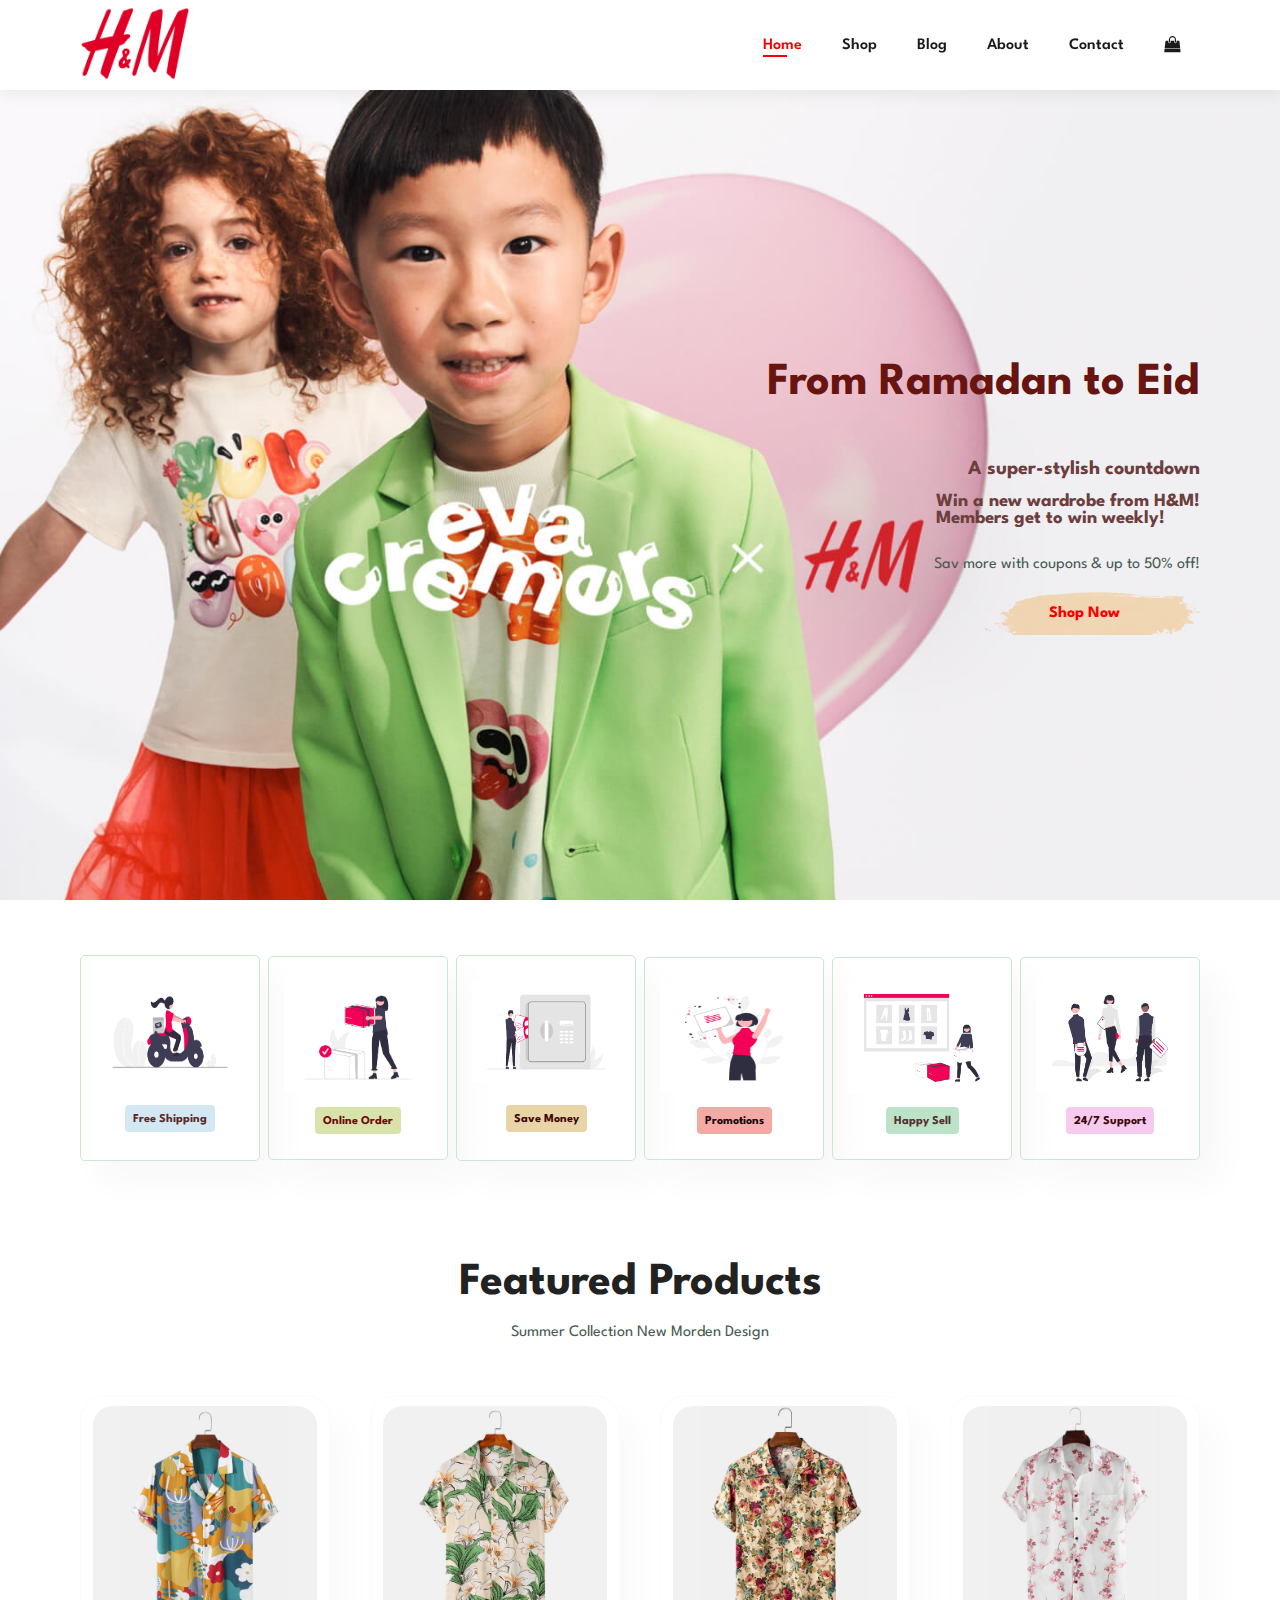
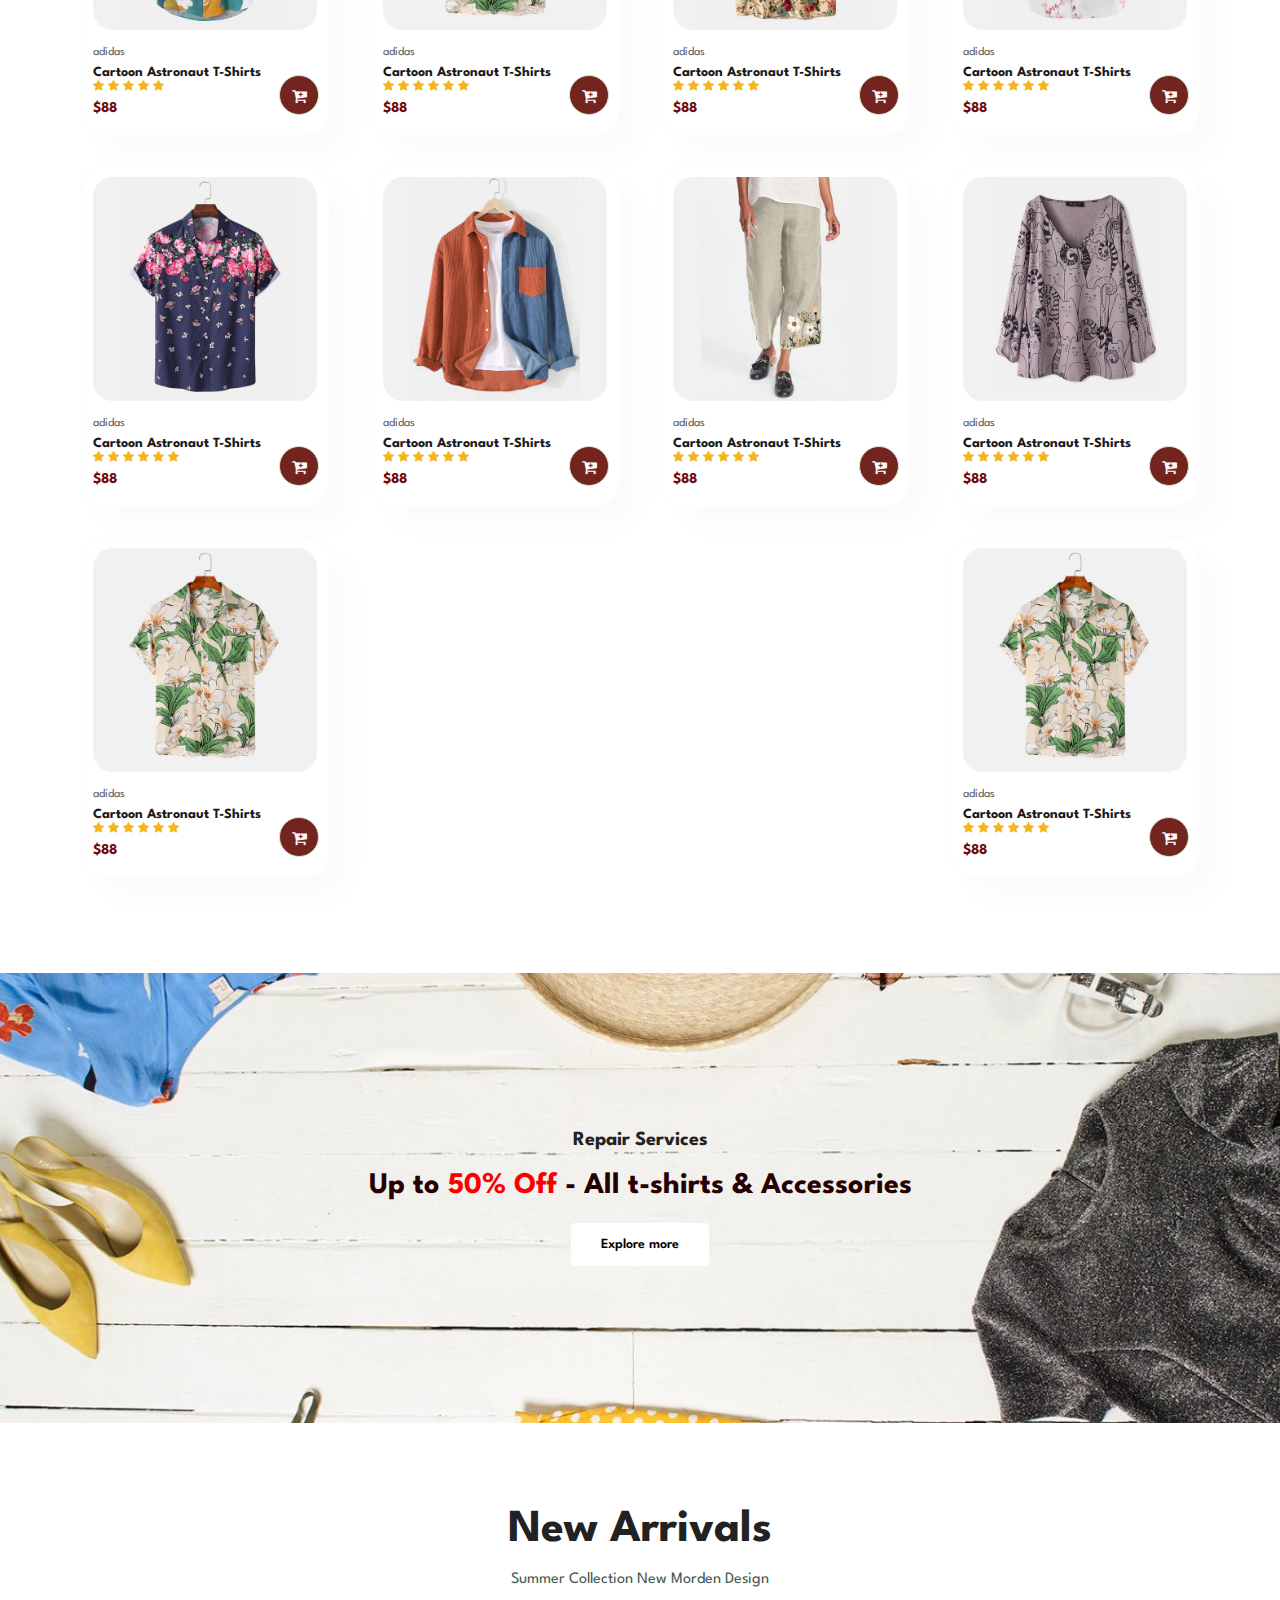
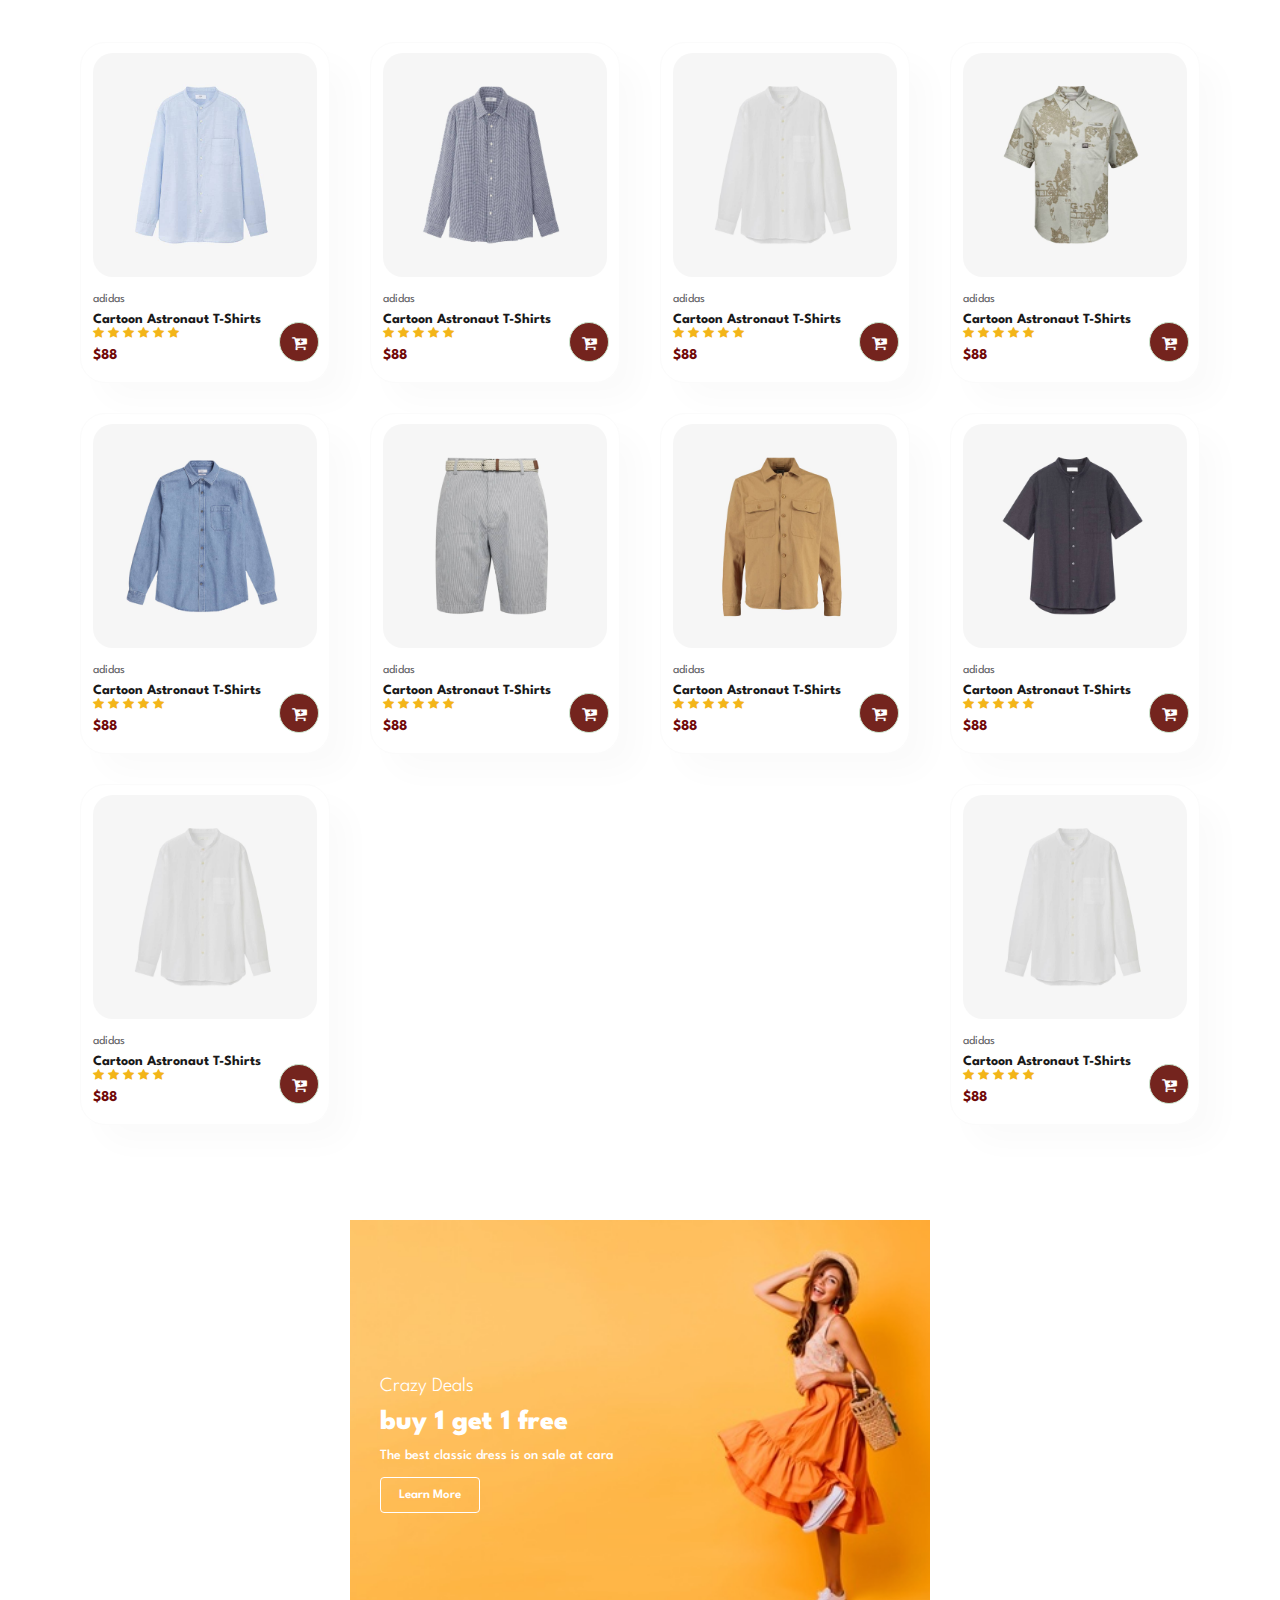
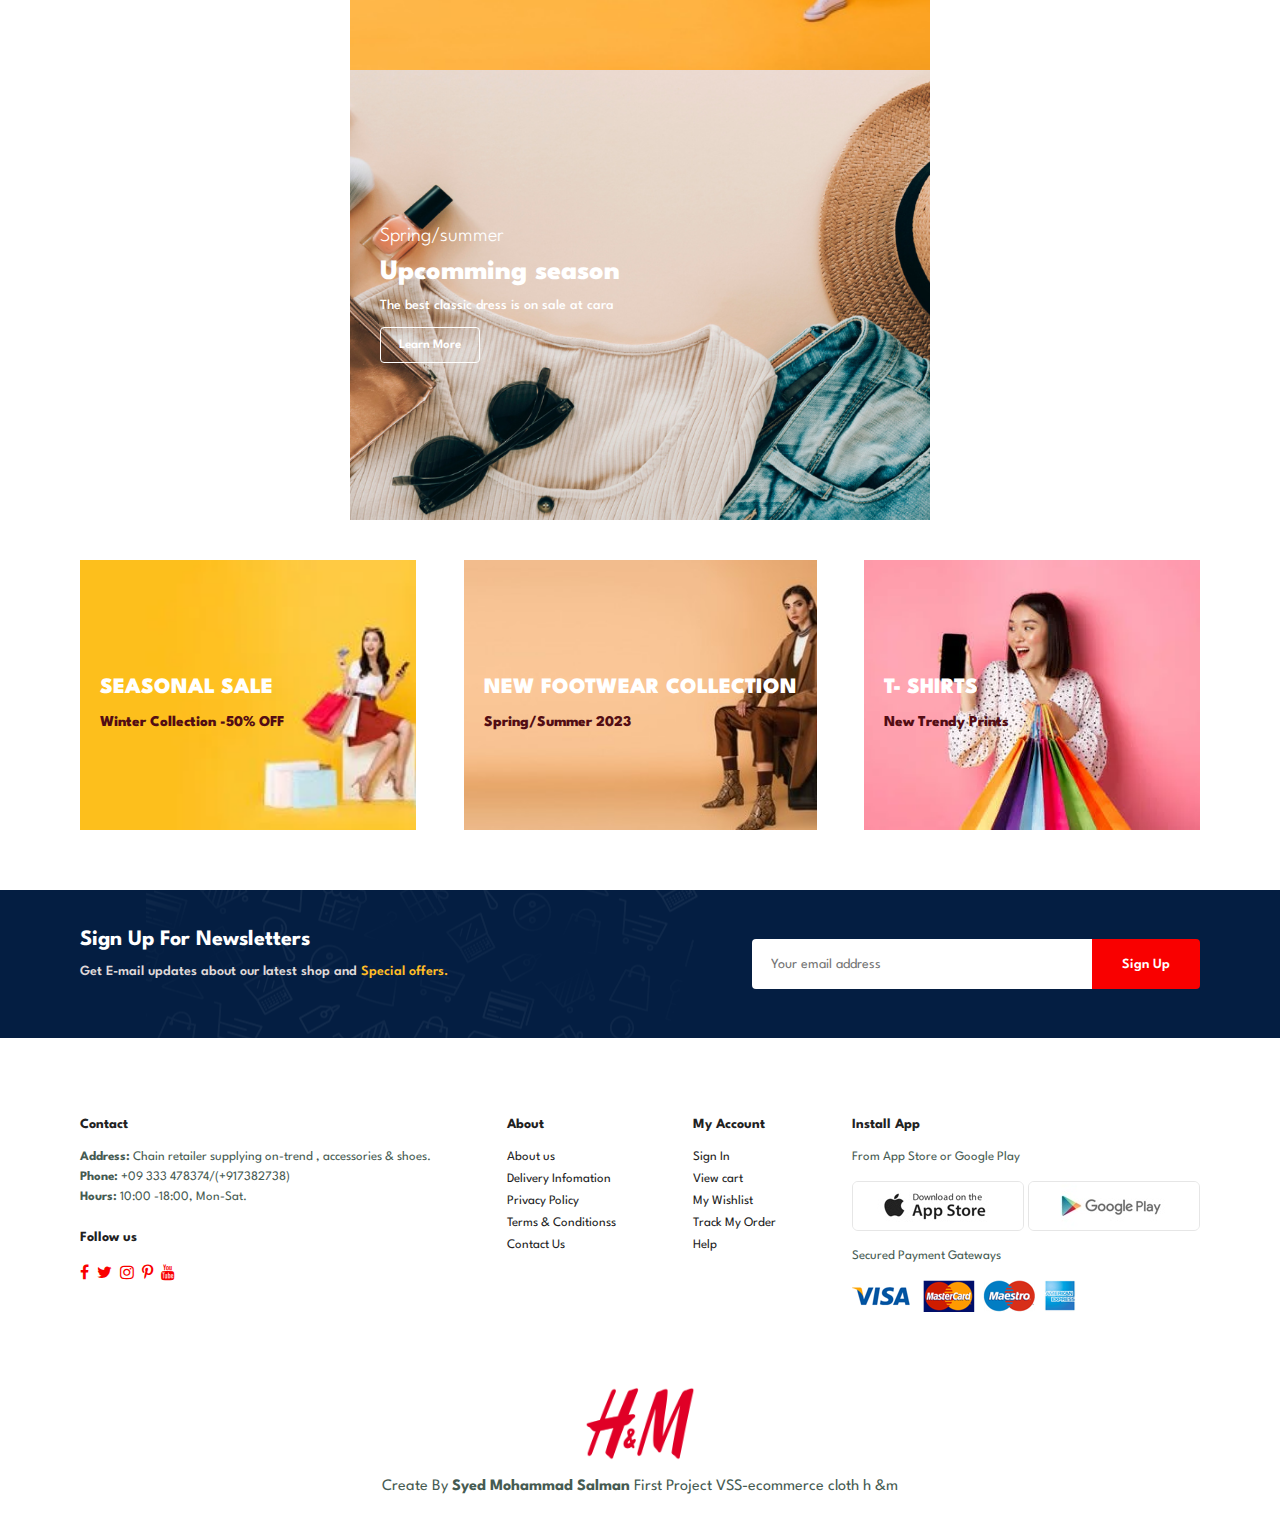
<file: index.html>
<!DOCTYPE html>
<html lang="en">

<head>
    <meta charset="UTF-8">
    <meta http-equiv="X-UA-Compatible" content="IE=edge">
    <meta name="viewport" content="width=device-width, initial-scale=1.0">
    <title>E-Shop</title>
    <!-- <link rel="stylesheet" href="https://pro.fontawesome.com/releases/v5.10.0/css/all.css" /> -->
    <link rel="stylesheet" href="https://maxcdn.bootstrapcdn.com/font-awesome/4.7.0/css/font-awesome.min.css">
    <link href="style.css" rel="stylesheet">

</head>

<body>

    <section id="header">
        <a href="#"> <img src="image/logo1.png" class="logo" alt="network issue"></a>

        <div>
            <ul id="navbar">
                <i id="close" class="fa fa-times" aria-hidden="true"></i>
                <li><a class="active" href="index.html">Home</a></li>
                <li><a href="shop.html">Shop</a></li>
                <li><a href="blog.html">Blog</a></li>
                <li><a href="about.html">About</a></li>
                <li><a href="contact.html">Contact</a></li>
                <li id="lg-bag">
                    <a href="cart.html">
                        <i class="fa fa-shopping-bag"></i>
                    </a>
                </li>
            </ul>
        </div>
        <div id="mobile">
            <a href="cart.html"><i class="fa fa-shopping-bag"></i></a>
            <i id="bar" class="fa fa-outdent" aria-hidden="true"></i>
        </div>
    </section>

    <section id="hero">
        <h2>From Ramadan to Eid</h2>
        <h4>A super-stylish countdown</h4>
        <h3>Win a new wardrobe from H&M! <br>
            Members get to win weekly!</h3>
        <p> Sav more with coupons & up to 50% off!</p>
        <button>Shop Now</button>
    </section>

    <section id="feature" class="section-p1">
        <div class="fe-box" style="height: 206px;">

            <img src="image/features/f18.png" style="height: 102px;" alt="">
            <h6 style="margin-top: 8px;">Free Shipping</h6>
        </div>

        <div class="fe-box">
            <img src="image/features/f12.png" alt="">
            <h6>Online Order</h6>
        </div>

        <div class="fe-box" style="height: 206px;">
            <img src="image/features/f11.png" style="height: 102px; ;" alt="">
            <h6 style="margin-top: 8px;">Save Money</h6>
        </div>

        <div class="fe-box">
            <img src="image/features/f20.png" style="height: 110px;" alt="">
            <h6>Promotions</h6>
        </div>

        <div class="fe-box">
            <img src="image/features/f21.png" style="height: 110px;" alt="">
            <h6>Happy Sell</h6>
        </div>

        <div class="fe-box">
            <img src="image/features/f17.png" style="height: 110px;" alt="">
            <h6>24/7 Support</h6>
        </div>
    </section>



    <section id="product1" class="section-p1">
        <h2>Featured Products</h2>
        <p>Summer Collection New Morden Design</p>
        <div class="pro-container">
            <div class="pro">
                <img src="image/products/f1.jpg">
                <div class="des">
                    <span>adidas</span>
                    <h5>Cartoon Astronaut T-Shirts</h5>
                    <div class="star">
                        <i class="fa fa-star" aria-hidden="true"></i>
                        <i class="fa fa-star" aria-hidden="true"></i>
                        <i class="fa fa-star" aria-hidden="true"></i>
                        <i class="fa fa-star" aria-hidden="true"></i>
                        <i class="fa fa-star" aria-hidden="true"></i>

                    </div>
                    <h4>$88</h4>
                </div>
                <a href="#"><i class="fa fa-cart-plus cart" aria-hidden="true"></i></a>
            </div>

            <div class="pro">
                <img src="image/products/f2.jpg">
                <div class="des">
                    <span>adidas</span>
                    <h5>Cartoon Astronaut T-Shirts</h5>
                    <div class="star">
                        <i class="fa fa-star" aria-hidden="true"></i>
                        <i class="fa fa-star" aria-hidden="true"></i>
                        <i class="fa fa-star" aria-hidden="true"></i>
                        <i class="fa fa-star" aria-hidden="true"></i>
                        <i class="fa fa-star" aria-hidden="true"></i>
                        <i class="fa fa-star" aria-hidden="true"></i>
                    </div>
                    <h4>$88</h4>
                </div>
                <a href="#"><i class="fa fa-cart-plus cart" aria-hidden="true"></i></a>
            </div>

            <div class="pro">
                <img src="image/products/f3.jpg">
                <div class="des">
                    <span>adidas</span>
                    <h5>Cartoon Astronaut T-Shirts</h5>
                    <div class="star">
                        <i class="fa fa-star" aria-hidden="true"></i>
                        <i class="fa fa-star" aria-hidden="true"></i>
                        <i class="fa fa-star" aria-hidden="true"></i>
                        <i class="fa fa-star" aria-hidden="true"></i>
                        <i class="fa fa-star" aria-hidden="true"></i>
                        <i class="fa fa-star" aria-hidden="true"></i>

                    </div>
                    <h4>$88</h4>
                </div>
                <a href="#"><i class="fa fa-cart-plus cart" aria-hidden="true"></i></a>
            </div>

            <div class="pro">
                <img src="image/products/f4.jpg">
                <div class="des">
                    <span>adidas</span>
                    <h5>Cartoon Astronaut T-Shirts</h5>
                    <div class="star">
                        <i class="fa fa-star" aria-hidden="true"></i>
                        <i class="fa fa-star" aria-hidden="true"></i>
                        <i class="fa fa-star" aria-hidden="true"></i>
                        <i class="fa fa-star" aria-hidden="true"></i>
                        <i class="fa fa-star" aria-hidden="true"></i>
                        <i class="fa fa-star" aria-hidden="true"></i>

                    </div>
                    <h4>$88</h4>
                </div>
                <a href="#"><i class="fa fa-cart-plus cart" aria-hidden="true"></i></a>
            </div>

            <div class="pro">
                <img src="image/products/f5.jpg">
                <div class="des">
                    <span>adidas</span>
                    <h5>Cartoon Astronaut T-Shirts</h5>
                    <div class="star">
                        <i class="fa fa-star" aria-hidden="true"></i>
                        <i class="fa fa-star" aria-hidden="true"></i>
                        <i class="fa fa-star" aria-hidden="true"></i>
                        <i class="fa fa-star" aria-hidden="true"></i>
                        <i class="fa fa-star" aria-hidden="true"></i>
                        <i class="fa fa-star" aria-hidden="true"></i>
                    </div>
                    <h4>$88</h4>
                </div>
                <a href="#"><i class="fa fa-cart-plus cart" aria-hidden="true"></i></a>
            </div>

            <div class="pro">
                <img src="image/products/f6.jpg">
                <div class="des">
                    <span>adidas</span>
                    <h5>Cartoon Astronaut T-Shirts</h5>
                    <div class="star">
                        <i class="fa fa-star" aria-hidden="true"></i>
                        <i class="fa fa-star" aria-hidden="true"></i>
                        <i class="fa fa-star" aria-hidden="true"></i>
                        <i class="fa fa-star" aria-hidden="true"></i>
                        <i class="fa fa-star" aria-hidden="true"></i>
                        <i class="fa fa-star" aria-hidden="true"></i>
                    </div>
                    <h4>$88</h4>
                </div>
                <a href="#"><i class="fa fa-cart-plus cart" aria-hidden="true"></i></a>
            </div>

            <div class="pro">
                <img src="image/products/f7.jpg">
                <div class="des">
                    <span>adidas</span>
                    <h5>Cartoon Astronaut T-Shirts</h5>
                    <div class="star">
                        <i class="fa fa-star" aria-hidden="true"></i>
                        <i class="fa fa-star" aria-hidden="true"></i>
                        <i class="fa fa-star" aria-hidden="true"></i>
                        <i class="fa fa-star" aria-hidden="true"></i>
                        <i class="fa fa-star" aria-hidden="true"></i>
                        <i class="fa fa-star" aria-hidden="true"></i>
                    </div>
                    <h4>$88</h4>
                </div>
                <a href="#"><i class="fa fa-cart-plus cart" aria-hidden="true"></i></a>
            </div>

            <div class="pro">
                <img src="image/products/f8.jpg">
                <div class="des">
                    <span>adidas</span>
                    <h5>Cartoon Astronaut T-Shirts</h5>
                    <div class="star">
                        <i class="fa fa-star" aria-hidden="true"></i>
                        <i class="fa fa-star" aria-hidden="true"></i>
                        <i class="fa fa-star" aria-hidden="true"></i>
                        <i class="fa fa-star" aria-hidden="true"></i>
                        <i class="fa fa-star" aria-hidden="true"></i>
                        <i class="fa fa-star" aria-hidden="true"></i>
                    </div>
                    <h4>$88</h4>
                </div>
                <a href="#"><i class="fa fa-cart-plus cart" aria-hidden="true"></i></a>
            </div>


            <div class="pro">
                <img src="image/products/f2.jpg">
                <div class="des">
                    <span>adidas</span>
                    <h5>Cartoon Astronaut T-Shirts</h5>
                    <div class="star">
                        <i class="fa fa-star" aria-hidden="true"></i>
                        <i class="fa fa-star" aria-hidden="true"></i>
                        <i class="fa fa-star" aria-hidden="true"></i>
                        <i class="fa fa-star" aria-hidden="true"></i>
                        <i class="fa fa-star" aria-hidden="true"></i>
                        <i class="fa fa-star" aria-hidden="true"></i>
                    </div>
                    <h4>$88</h4>
                </div>
                <a href="#"><i class="fa fa-cart-plus cart" aria-hidden="true"></i></a>
            </div>




            <div class="pro">
                <img src="image/products/f2.jpg">
                <div class="des">
                    <span>adidas</span>
                    <h5>Cartoon Astronaut T-Shirts</h5>
                    <div class="star">
                        <i class="fa fa-star" aria-hidden="true"></i>
                        <i class="fa fa-star" aria-hidden="true"></i>
                        <i class="fa fa-star" aria-hidden="true"></i>
                        <i class="fa fa-star" aria-hidden="true"></i>
                        <i class="fa fa-star" aria-hidden="true"></i>
                        <i class="fa fa-star" aria-hidden="true"></i>
                    </div>
                    <h4>$88</h4>
                </div>
                <a href="#"><i class="fa fa-cart-plus cart" aria-hidden="true"></i></a>
            </div>



            


        </div>
        </div>
    </section>

    <section id="banner" class="section-m1">
        <h4>Repair Services </h4>
        <h2> Up to <span>50% Off</span> - All t-shirts & Accessories</h2>
        <button class="normal">Explore more</button>

    </section>

    <section id="product1" class="section-p1">
        <h2>New Arrivals</h2>
        <p>Summer Collection New Morden Design</p>
        <div class="pro-container">
            <div class="pro">
                <img src="image/products/n1.jpg">
                <div class="des">
                    <span>adidas</span>
                    <h5>Cartoon Astronaut T-Shirts</h5>
                    <div class="star">
                        <i class="fa fa-star" aria-hidden="true"></i>
                        <i class="fa fa-star" aria-hidden="true"></i>
                        <i class="fa fa-star" aria-hidden="true"></i>
                        <i class="fa fa-star" aria-hidden="true"></i>
                        <i class="fa fa-star" aria-hidden="true"></i>
                        <i class="fa fa-star" aria-hidden="true"></i>
                    </div>
                    <h4>$88</h4>
                </div>
                <a href="#"><i class="fa fa-cart-plus cart" aria-hidden="true"></i></a>
            </div>

            <div class="pro">
                <img src="image/products/n2.jpg">
                <div class="des">
                    <span>adidas</span>
                    <h5>Cartoon Astronaut T-Shirts</h5>
                    <div class="star">
                        <i class="fa fa-star" aria-hidden="true"></i>
                        <i class="fa fa-star" aria-hidden="true"></i>
                        <i class="fa fa-star" aria-hidden="true"></i>
                        <i class="fa fa-star" aria-hidden="true"></i>
                        <i class="fa fa-star" aria-hidden="true"></i>
                    </div>
                    <h4>$88</h4>
                </div>
                <a href="#"><i class="fa fa-cart-plus cart" aria-hidden="true"></i></a>
            </div>

            <div class="pro">
                <img src="image/products/n3.jpg">
                <div class="des">
                    <span>adidas</span>
                    <h5>Cartoon Astronaut T-Shirts</h5>
                    <div class="star">
                        <i class="fa fa-star" aria-hidden="true"></i>
                        <i class="fa fa-star" aria-hidden="true"></i>
                        <i class="fa fa-star" aria-hidden="true"></i>
                        <i class="fa fa-star" aria-hidden="true"></i>
                        <i class="fa fa-star" aria-hidden="true"></i>
                    </div>
                    <h4>$88</h4>
                </div>
                <a href="#"><i class="fa fa-cart-plus cart" aria-hidden="true"></i></a>
            </div>

            <div class="pro">
                <img src="image/products/n4.jpg">
                <div class="des">
                    <span>adidas</span>
                    <h5>Cartoon Astronaut T-Shirts</h5>
                    <div class="star">
                        <i class="fa fa-star" aria-hidden="true"></i>
                        <i class="fa fa-star" aria-hidden="true"></i>
                        <i class="fa fa-star" aria-hidden="true"></i>
                        <i class="fa fa-star" aria-hidden="true"></i>
                        <i class="fa fa-star" aria-hidden="true"></i>
                    </div>
                    <h4>$88</h4>
                </div>
                <a href="#"><i class="fa fa-cart-plus cart" aria-hidden="true"></i></a>
            </div>

            <div class="pro">
                <img src="image/products/n5.jpg">
                <div class="des">
                    <span>adidas</span>
                    <h5>Cartoon Astronaut T-Shirts</h5>
                    <div class="star">
                        <i class="fa fa-star" aria-hidden="true"></i>
                        <i class="fa fa-star" aria-hidden="true"></i>
                        <i class="fa fa-star" aria-hidden="true"></i>
                        <i class="fa fa-star" aria-hidden="true"></i>
                        <i class="fa fa-star" aria-hidden="true"></i>
                    </div>
                    <h4>$88</h4>
                </div>
                <a href="#"><i class="fa fa-cart-plus cart" aria-hidden="true"></i></a>
            </div>

            <div class="pro">
                <img src="image/products/n6.jpg">
                <div class="des">
                    <span>adidas</span>
                    <h5>Cartoon Astronaut T-Shirts</h5>
                    <div class="star">
                        <i class="fa fa-star" aria-hidden="true"></i>
                        <i class="fa fa-star" aria-hidden="true"></i>
                        <i class="fa fa-star" aria-hidden="true"></i>
                        <i class="fa fa-star" aria-hidden="true"></i>
                        <i class="fa fa-star" aria-hidden="true"></i>
                    </div>
                    <h4>$88</h4>
                </div>
                <a href="#"><i class="fa fa-cart-plus cart" aria-hidden="true"></i></a>
            </div>

            <div class="pro">
                <img src="image/products/n7.jpg">
                <div class="des">
                    <span>adidas</span>
                    <h5>Cartoon Astronaut T-Shirts</h5>
                    <div class="star">
                        <i class="fa fa-star" aria-hidden="true"></i>
                        <i class="fa fa-star" aria-hidden="true"></i>
                        <i class="fa fa-star" aria-hidden="true"></i>
                        <i class="fa fa-star" aria-hidden="true"></i>
                        <i class="fa fa-star" aria-hidden="true"></i>
                    </div>
                    <h4>$88</h4>
                </div>
                <a href="#"><i class="fa fa-cart-plus cart" aria-hidden="true"></i></a>
            </div>

            <div class="pro">
                <img src="image/products/n8.jpg">
                <div class="des">
                    <span>adidas</span>
                    <h5>Cartoon Astronaut T-Shirts</h5>
                    <div class="star">
                        <i class="fa fa-star" aria-hidden="true"></i>
                        <i class="fa fa-star" aria-hidden="true"></i>
                        <i class="fa fa-star" aria-hidden="true"></i>
                        <i class="fa fa-star" aria-hidden="true"></i>
                        <i class="fa fa-star" aria-hidden="true"></i>
                    </div>
                    <h4>$88</h4>
                </div>
                <a href="#"><i class="fa fa-cart-plus cart" aria-hidden="true"></i></a>
            </div>

            <div class="pro">
                <img src="image/products/n3.jpg">
                <div class="des">
                    <span>adidas</span>
                    <h5>Cartoon Astronaut T-Shirts</h5>
                    <div class="star">
                        <i class="fa fa-star" aria-hidden="true"></i>
                        <i class="fa fa-star" aria-hidden="true"></i>
                        <i class="fa fa-star" aria-hidden="true"></i>
                        <i class="fa fa-star" aria-hidden="true"></i>
                        <i class="fa fa-star" aria-hidden="true"></i>
                    </div>
                    <h4>$88</h4>
                </div>
                <a href="#"><i class="fa fa-cart-plus cart" aria-hidden="true"></i></a>
            </div>


            <div class="pro">
                <img src="image/products/n3.jpg">
                <div class="des">
                    <span>adidas</span>
                    <h5>Cartoon Astronaut T-Shirts</h5>
                    <div class="star">
                        <i class="fa fa-star" aria-hidden="true"></i>
                        <i class="fa fa-star" aria-hidden="true"></i>
                        <i class="fa fa-star" aria-hidden="true"></i>
                        <i class="fa fa-star" aria-hidden="true"></i>
                        <i class="fa fa-star" aria-hidden="true"></i>
                    </div>
                    <h4>$88</h4>
                </div>
                <a href="#"><i class="fa fa-cart-plus cart" aria-hidden="true"></i></a>
            </div>


        </div>
        </div>
    </section>

    <section id="sm-banner" class="section-p1">
        <div class="banner-box">
            <h4>Crazy Deals</h4>
            <h2> buy 1 get 1 free</h2>
            <span>The best classic dress is on sale at cara</span>
            <button class="white">Learn More </button>
        </div>

        <div class="banner-box banner-box2">
            <h4>Spring/summer</h4>
            <h2> Upcomming season</h2>
            <span>The best classic dress is on sale at cara</span>
            <button class="white">Learn More </button>
        </div>
    </section>

    <section id="banner3">
        <div class="banner-box ">

            <h2> SEASONAL SALE</h2>
            <H3>Winter Collection -50% OFF</H3>

        </div>

        <div class="banner-box  banner-box2">

            <h2> NEW FOOTWEAR COLLECTION</h2>
            <H3>Spring/Summer 2023</H3>

        </div>

        <div class="banner-box banner-box3 ">

            <h2> T- SHIRTS</h2>
            <H3>New Trendy Prints</H3>

        </div>

    </section>

    <section id="newsletters" class="section-p1 section-m1">
        <Div class="newstext">
            <h4>Sign Up For Newsletters </h4>
            <p>Get E-mail updates about our latest shop and <span>Special offers.</span></p>
        </Div>
        <div class="form">
            <input type="text" placeholder="Your email address">
            <button class="normal">Sign Up</button>
        </div>
    </section>


    <!-- <footer class="section-p1">
    <div class="col">
        <img src="image/logo1.png" class="logo">
        <h4>Contact</h4>
        <p><strong>Address:</strong> Chain retailer supplying on-trend , accessories & shoes.</p>
        <p><strong>Phone:</strong> +09 333 478374/(+917382738)</p>
        <p><strong>Hours:</strong> 10:00 -18:00, Mon-Sat.</p>
        <div class="follw">
            <h4>Follow Us</h4>
            <div class="icon">
                <i class="fa fa-instagram" aria-hidden="true"></i>
                <i class="fa fa-facebook" aria-hidden="true"></i>
                <i class="fa fa-twitter" aria-hidden="true"></i>
                <i class="fa fa-youtube-play" aria-hidden="true"></i>
                fa4-
            </div>
        </div>

    </div>
</footer> -->



<footer class="section-p1">

        <div class="col">
            <!-- <img src="image/logo1.png" class="logo"> -->
            <h4>Contact</h4>
            <p><strong>Address:</strong> Chain retailer supplying on-trend , accessories & shoes.</p>
            <p><strong>Phone:</strong> +09 333 478374/(+917382738)</p>
            <p><strong>Hours:</strong> 10:00 -18:00, Mon-Sat.</p>

            <div class="follow">
                <h4>Follow us</h4>
                <div class="icon">
                    <i class="fa fa-facebook" aria-hidden="true"></i>
                    <i class="fa fa-twitter" aria-hidden="true"></i>
                    <i class="fa fa-instagram" aria-hidden="true"></i>
                    <i class="fa fa-pinterest-p" aria-hidden="true"></i>
                    <i class="fa fa-youtube" aria-hidden="true"></i>

                </div>
            </div>

        </div>
        <div class="col">
            <h4>About</h4>
            <a href="#">About us</a>
            <a href="#">Delivery Infomation</a>
            <a href="#">Privacy Policy</a>
            <a href="#">Terms & Conditionss</a>
            <a href="#">Contact Us</a>
        </div>

        <div class="col">
            <h4>My Account</h4>
            <a href="#">Sign In</a>
            <a href="#">View cart</a>
            <a href="#">My Wishlist</a>
            <a href="#">Track My Order</a>
            <a href="#">Help</a>
        </div>
        <div class="col install">
            <h4>Install App</h4>
            <p>From App Store or Google Play</p>
            <div class="row">
                <img src="image/pay/app.jpg" alt="">
                <img src="image/pay/play.jpg" alt="">
            </div>
            <p>Secured Payment Gateways</p>
            <img src="image/pay/pay.png">
        </div>



        </div>








    </footer>
    <div class="copy">
        <img src="image/logo1.png" class="logo">
        <p>Create By <strong>Syed Mohammad Salman</strong> First Project VSS-ecommerce cloth h &m </p>
    </div>





    <script src="script.js"></script>
</body>

</html>
</file>
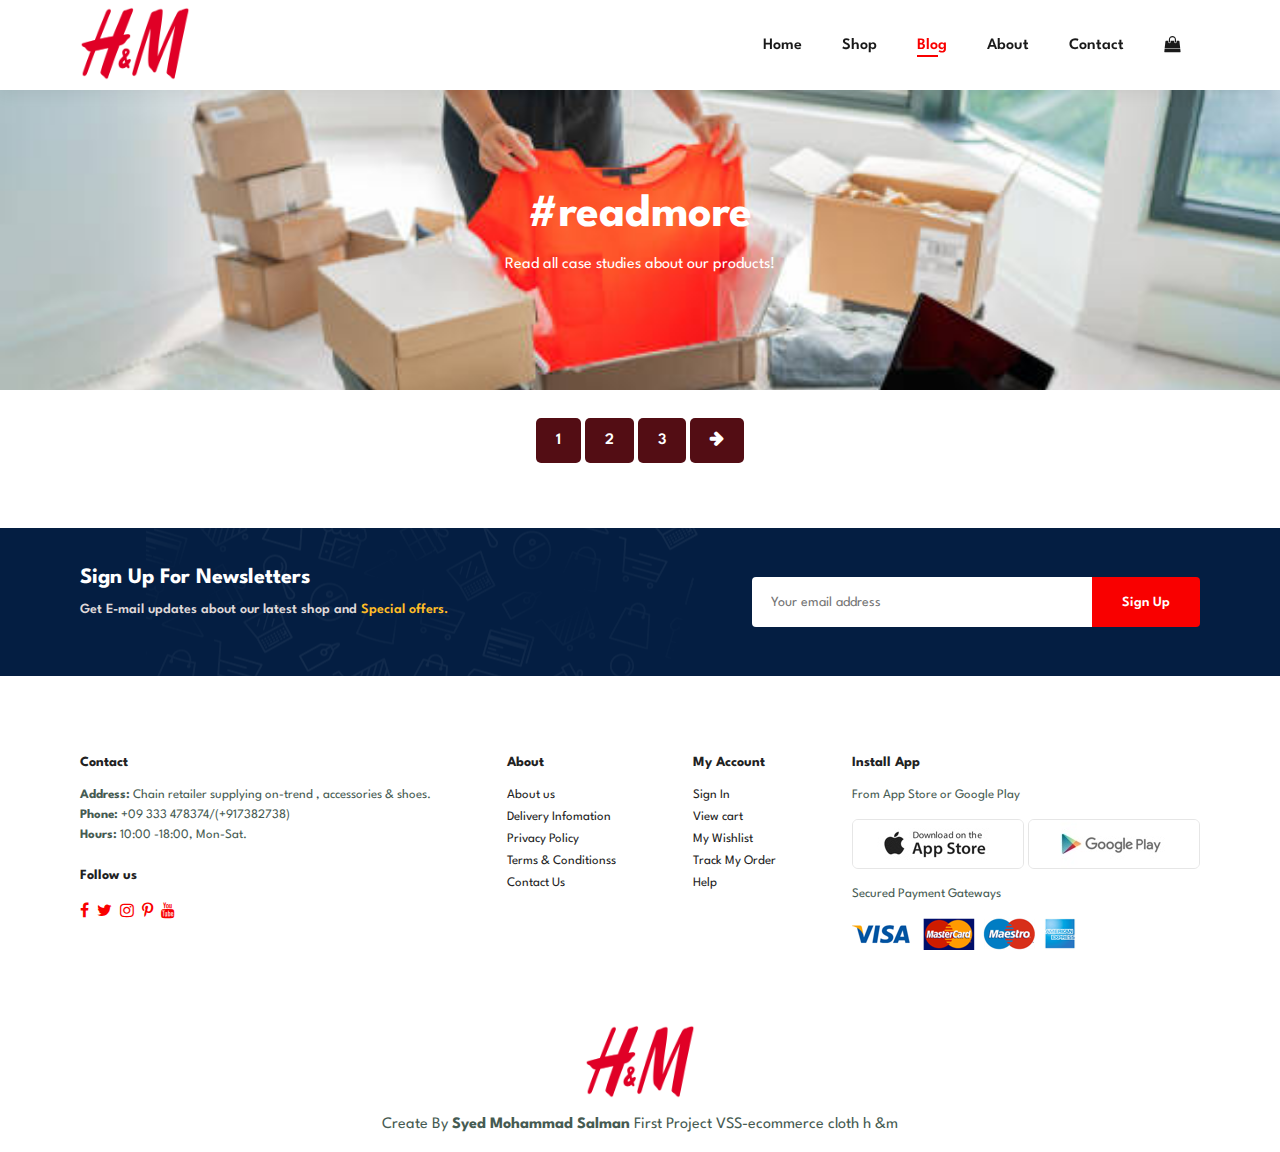
<file: blog.html>
<!DOCTYPE html>
<html lang="en">

<head>
    <meta charset="UTF-8">
    <meta http-equiv="X-UA-Compatible" content="IE=edge">
    <meta name="viewport" content="width=device-width, initial-scale=1.0">
    <title>E-Shop</title>
    <!-- <link rel="stylesheet" href="https://pro.fontawesome.com/releases/v5.10.0/css/all.css" /> -->
    <link rel="stylesheet" href="https://maxcdn.bootstrapcdn.com/font-awesome/4.7.0/css/font-awesome.min.css">
    <link href="style.css" rel="stylesheet">

</head>

<body>

    <section id="header">
        <a href="#"> <img src="image/logo1.png" class="logo" alt="network issue"></a>

        <div>
            <ul id="navbar">
                <i id="close" class="fa fa-times" aria-hidden="true"></i>
                <li><a  href="index.html">Home</a></li>
                <li><a href="shop.html">Shop</a></li>
                <li><a class="active" href="blog.html">Blog</a></li>
                <li><a href="about.html">About</a></li>
                <li><a href="contact.html">Contact</a></li>
                <li id="lg-bag">
                    <a href="cart.html">
                        <i class="fa fa-shopping-bag"></i>
                    </a>
                </li>
            </ul>
        </div>
        <div id="mobile">
            <a href="cart.html"><i class="fa fa-shopping-bag"></i></a>
            <i id="bar" class="fa fa-outdent" aria-hidden="true"></i>
        </div>
    </section>

    <section id="page-header" class="blog-header" >
        <h2>#readmore</h2>
        
        <p> Read all case studies about our products!</p>
        
    </section>


    

    <section id="pagination" class="section-p1">
        <a href="#">1</a>
        <a href="#">2</a>
        <a href="#">3</a>
        <a href="#"><i class="fa fa-arrow-right" aria-hidden="true"></i></a>


    </section>


    <section id="newsletters" class="section-p1 section-m1">
        <Div class="newstext">
            <h4>Sign Up For Newsletters </h4>
            <p>Get E-mail updates about our latest shop and <span>Special offers.</span></p>
        </Div>
        <div class="form">
            <input type="text" placeholder="Your email address">
            <button class="normal">Sign Up</button>
        </div>
    </section>


    <!-- <footer class="section-p1">
    <div class="col">
        <img src="image/logo1.png" class="logo">
        <h4>Contact</h4>
        <p><strong>Address:</strong> Chain retailer supplying on-trend , accessories & shoes.</p>
        <p><strong>Phone:</strong> +09 333 478374/(+917382738)</p>
        <p><strong>Hours:</strong> 10:00 -18:00, Mon-Sat.</p>
        <div class="follw">
            <h4>Follow Us</h4>
            <div class="icon">
                <i class="fa fa-instagram" aria-hidden="true"></i>
                <i class="fa fa-facebook" aria-hidden="true"></i>
                <i class="fa fa-twitter" aria-hidden="true"></i>
                <i class="fa fa-youtube-play" aria-hidden="true"></i>
                fa4-
            </div>
        </div>

    </div>
</footer> -->



<footer class="section-p1">

        <div class="col">
            <!-- <img src="image/logo1.png" class="logo"> -->
            <h4>Contact</h4>
            <p><strong>Address:</strong> Chain retailer supplying on-trend , accessories & shoes.</p>
            <p><strong>Phone:</strong> +09 333 478374/(+917382738)</p>
            <p><strong>Hours:</strong> 10:00 -18:00, Mon-Sat.</p>

            <div class="follow">
                <h4>Follow us</h4>
                <div class="icon">
                    <i class="fa fa-facebook" aria-hidden="true"></i>
                    <i class="fa fa-twitter" aria-hidden="true"></i>
                    <i class="fa fa-instagram" aria-hidden="true"></i>
                    <i class="fa fa-pinterest-p" aria-hidden="true"></i>
                    <i class="fa fa-youtube" aria-hidden="true"></i>

                </div>
            </div>

        </div>
        <div class="col">
            <h4>About</h4>
            <a href="#">About us</a>
            <a href="#">Delivery Infomation</a>
            <a href="#">Privacy Policy</a>
            <a href="#">Terms & Conditionss</a>
            <a href="#">Contact Us</a>
        </div>

        <div class="col">
            <h4>My Account</h4>
            <a href="#">Sign In</a>
            <a href="#">View cart</a>
            <a href="#">My Wishlist</a>
            <a href="#">Track My Order</a>
            <a href="#">Help</a>
        </div>
        <div class="col install">
            <h4>Install App</h4>
            <p>From App Store or Google Play</p>
            <div class="row">
                <img src="image/pay/app.jpg" alt="">
                <img src="image/pay/play.jpg" alt="">
            </div>
            <p>Secured Payment Gateways</p>
            <img src="image/pay/pay.png">
        </div>



        </div>








    </footer>
    <div class="copy">
        <img src="image/logo1.png" class="logo">
        <p>Create By <strong>Syed Mohammad Salman</strong> First Project VSS-ecommerce cloth h &m </p>
    </div>





    <script src="script.js"></script>
</body>

</html>
</file>
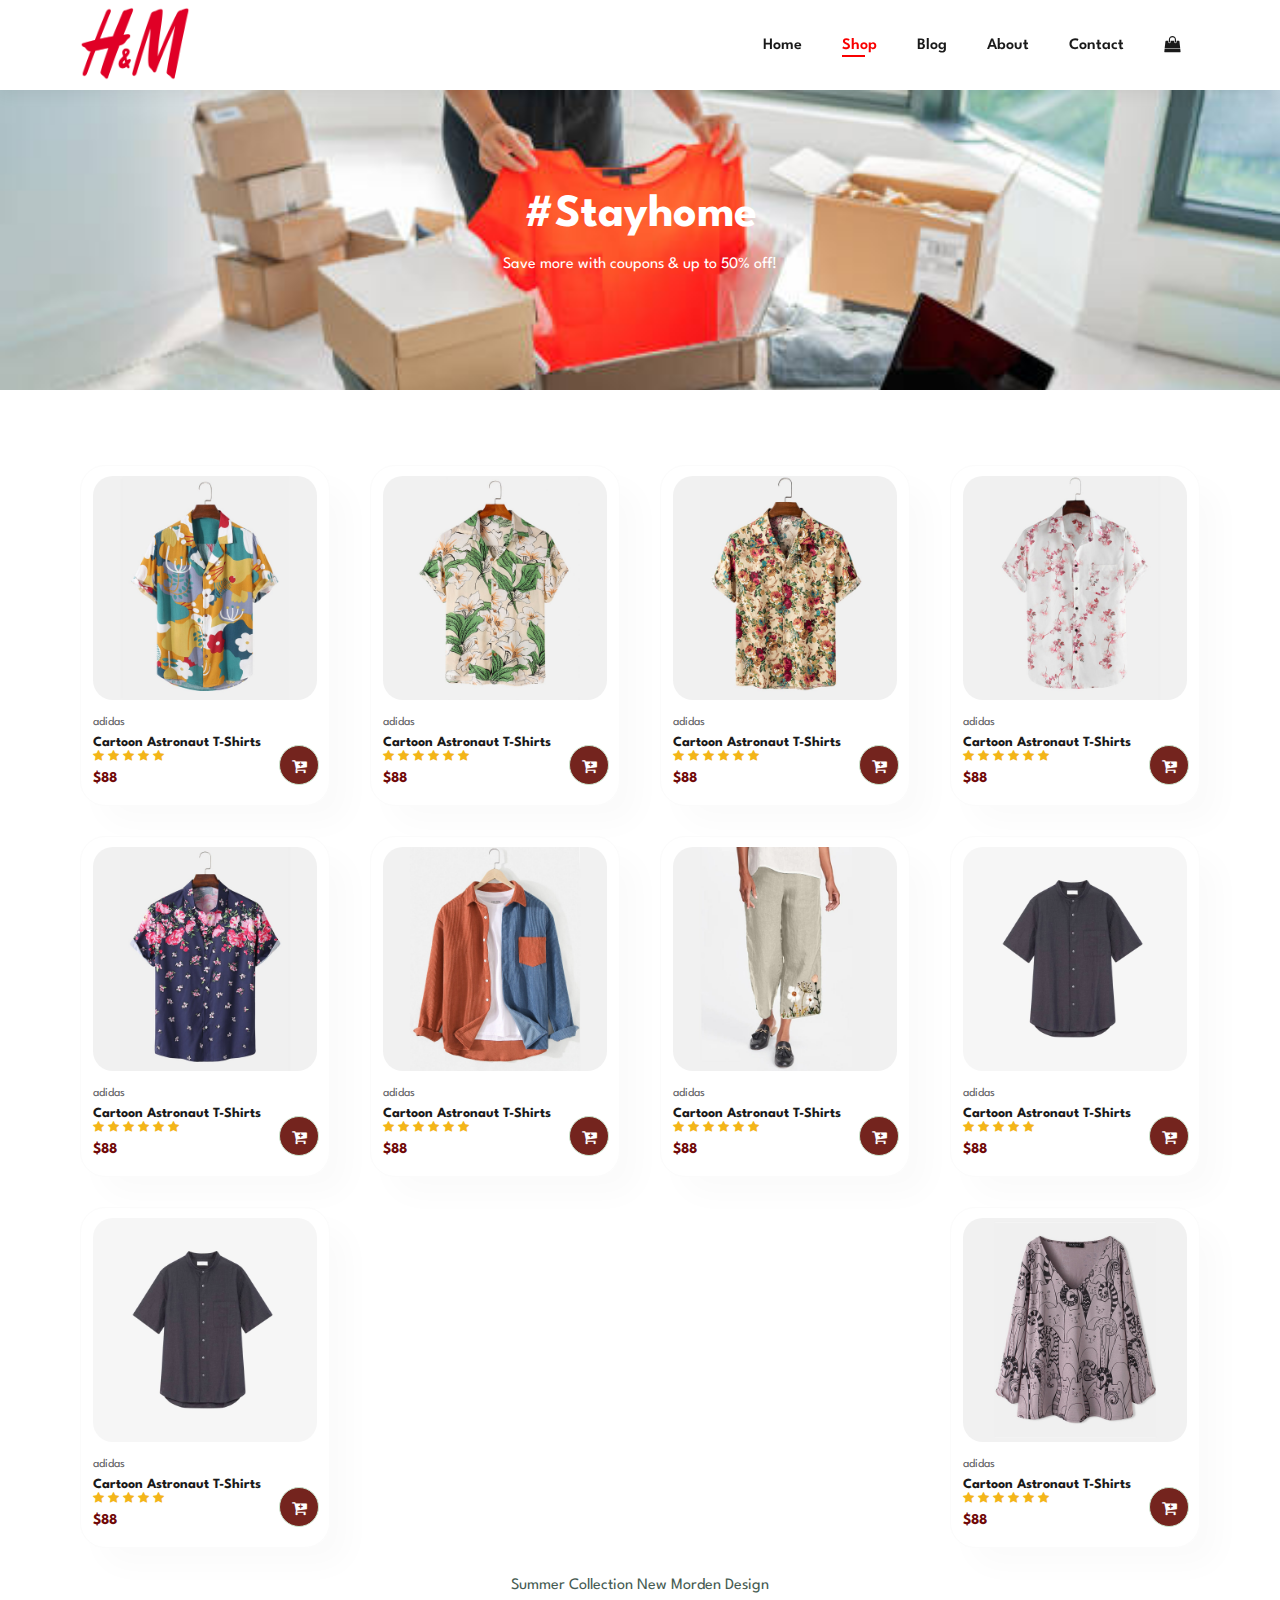
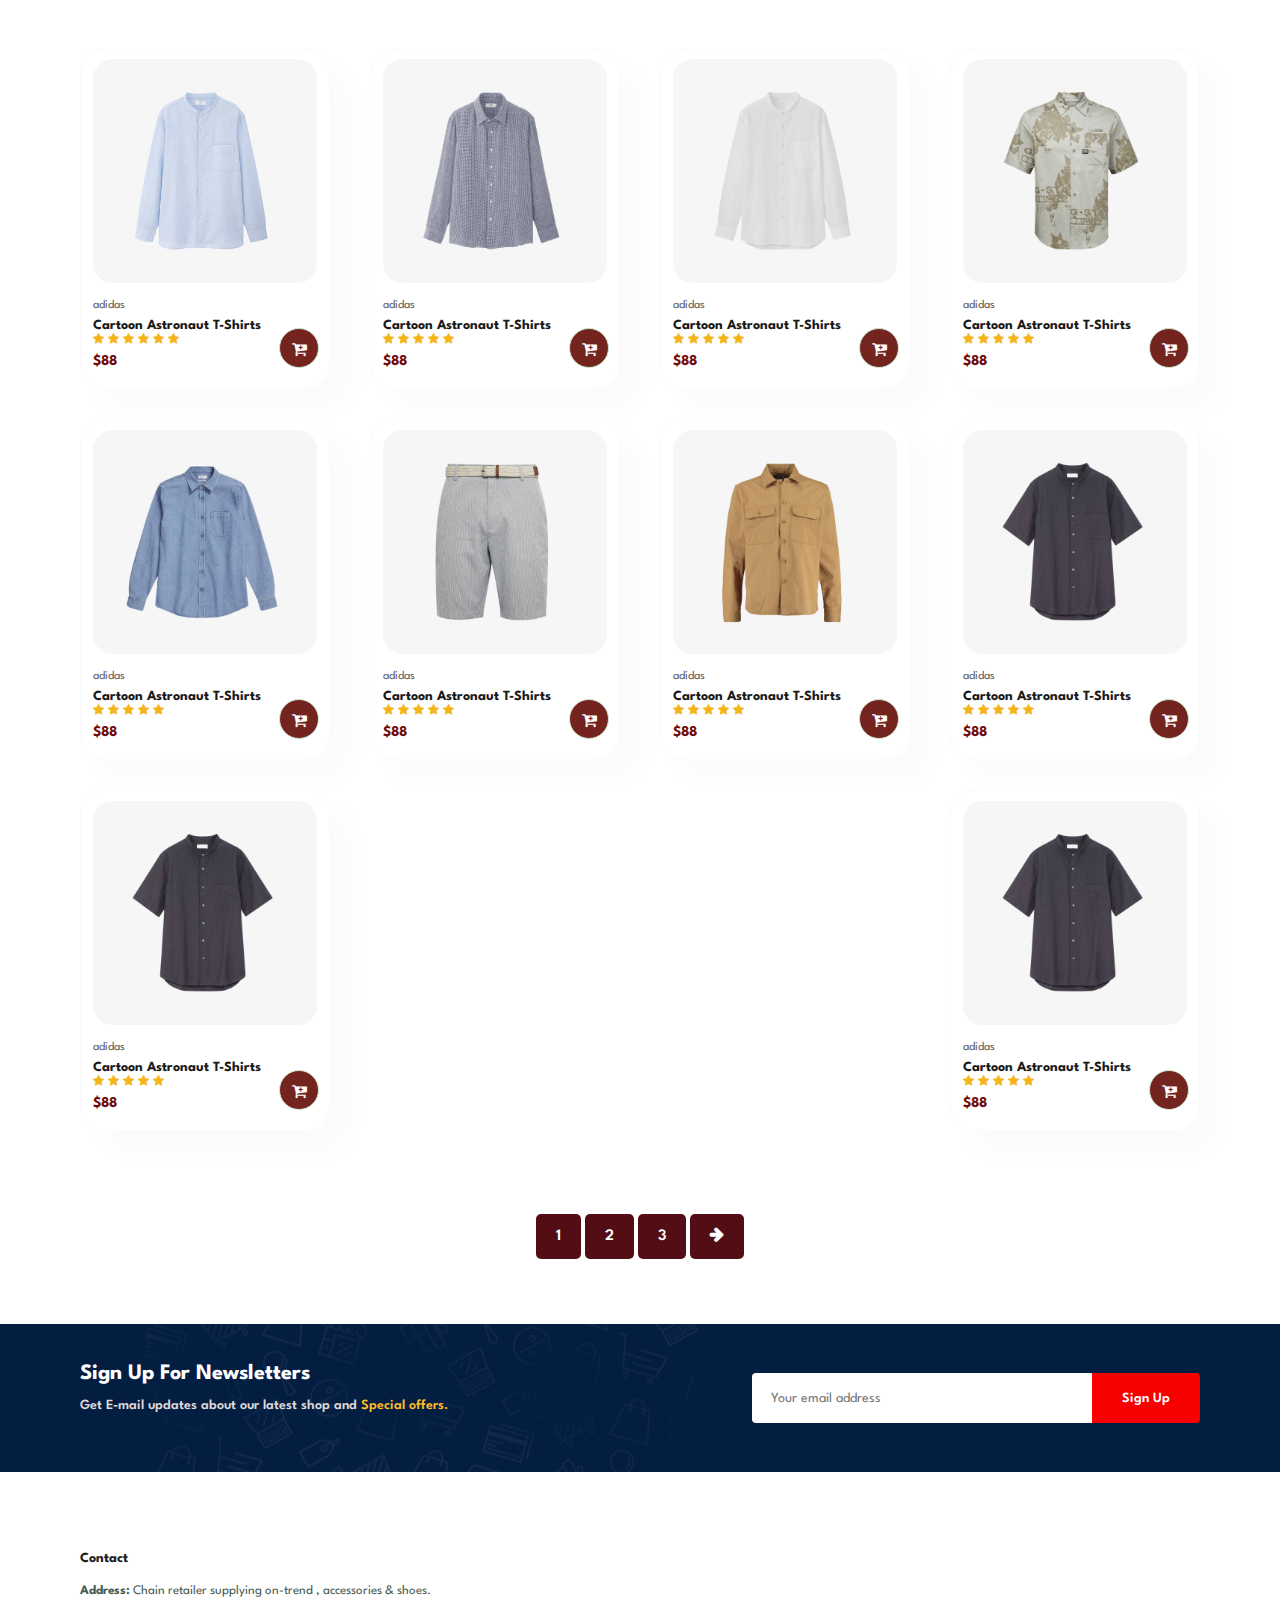
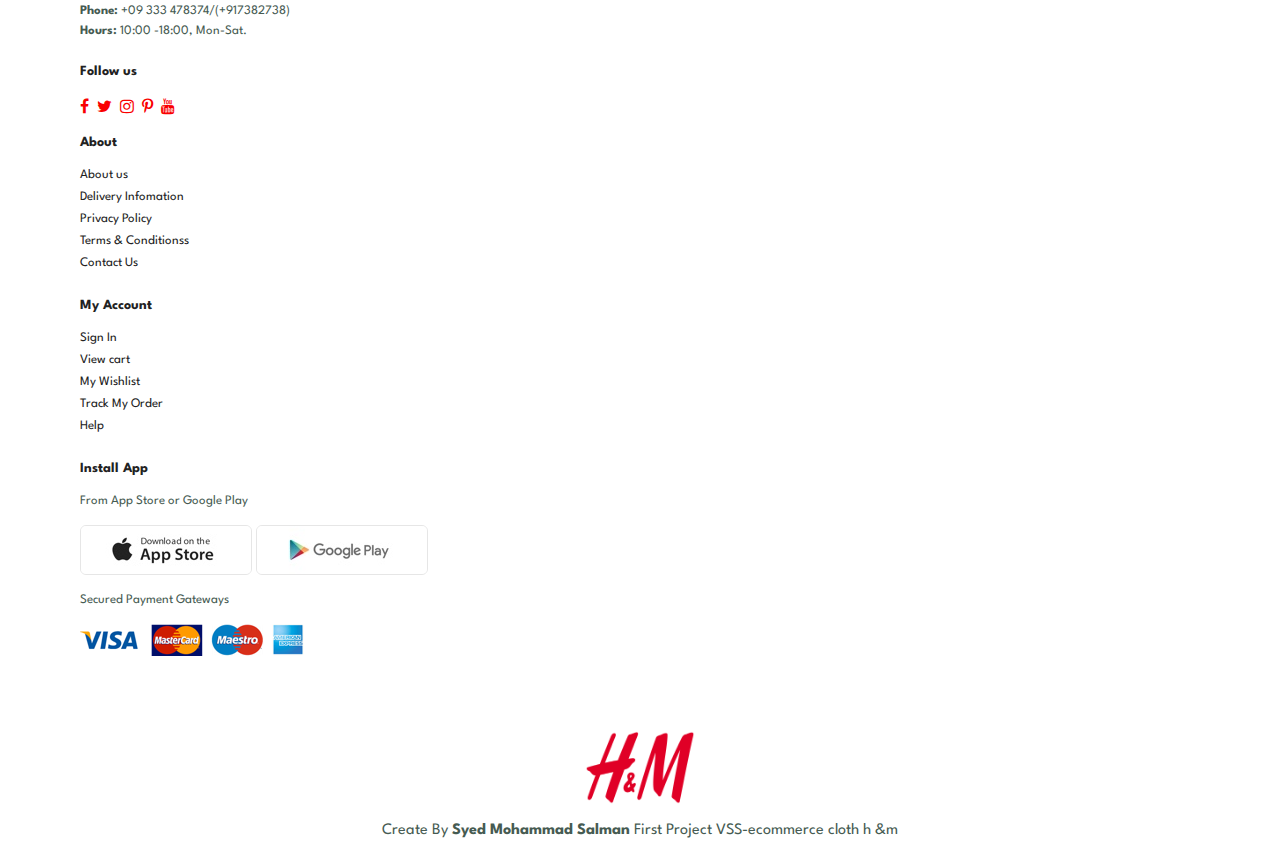
<file: shop.html>
<!DOCTYPE html>
<html lang="en">

<head>
    <meta charset="UTF-8">
    <meta http-equiv="X-UA-Compatible" content="IE=edge">
    <meta name="viewport" content="width=device-width, initial-scale=1.0">
    <title>E-Shop</title>
    <!-- <link rel="stylesheet" href="https://pro.fontawesome.com/releases/v5.10.0/css/all.css" /> -->
    <link rel="stylesheet" href="https://maxcdn.bootstrapcdn.com/font-awesome/4.7.0/css/font-awesome.min.css">
    <link href="style.css" rel="stylesheet">

</head>

<body>
    
    <section id="header">

        <a href="#"> <img src="image/logo1.png" class="logo" alt="network issue"></a>

        <div class="d-none d-md-block">
            <ul id="navbar">
                <i id="close" class="fa fa-times" aria-hidden="true"></i>
                <li><a  href="index.html">Home</a></li>
                <li><a class="active"href="shop.html">Shop</a></li>
                <li><a href="blog.html">Blog</a></li>
                <li><a href="about.html">About</a></li>
                <li><a href="contact.html">Contact</a></li>
                <li id="lg-bag">
                    <a href="cart.html">
                        <i class="fa fa-shopping-bag"></i>
                    </a>
                </li>
            </ul>
        </div>
        <div id="mobile">
            <a href="cart.html"><i class="fa fa-shopping-bag"></i></a>
            <i id="bar" class="fa fa-outdent" aria-hidden="true"></i>
        </div>
    </section>

    <section id="page-header" class="img">
        <h2>#Stayhome</h2>
        
        <p> Save more with coupons & up to 50% off!</p>
        
    </section>


    <section id="product1" class="section-p1">
       
        <div class="pro-container">
            <div class="pro" onclick="window.location.href='sproduct.html'; ">
                <img src="image/products/f1.jpg">
                <div class="des">
                    <span>adidas</span>
                    <h5>Cartoon Astronaut T-Shirts</h5>
                    <div class="star">
                        <i class="fa fa-star" aria-hidden="true"></i>
                        <i class="fa fa-star" aria-hidden="true"></i>
                        <i class="fa fa-star" aria-hidden="true"></i>
                        <i class="fa fa-star" aria-hidden="true"></i>
                        <i class="fa fa-star" aria-hidden="true"></i>

                    </div>
                    <h4>$88</h4>
                </div>
                <a href="#"><i class="fa fa-cart-plus cart" aria-hidden="true"></i></a>
            </div>

            <div class="pro" >
                <img src="image/products/f2.jpg">
                <div class="des">
                    <span>adidas</span>
                    <h5>Cartoon Astronaut T-Shirts</h5>
                    <div class="star">
                        <i class="fa fa-star" aria-hidden="true"></i>
                        <i class="fa fa-star" aria-hidden="true"></i>
                        <i class="fa fa-star" aria-hidden="true"></i>
                        <i class="fa fa-star" aria-hidden="true"></i>
                        <i class="fa fa-star" aria-hidden="true"></i>
                        <i class="fa fa-star" aria-hidden="true"></i>
                    </div>
                    <h4>$88</h4>
                </div>
                <a href="#"><i class="fa fa-cart-plus cart" aria-hidden="true"></i></a>
            </div>

            <div class="pro">
                <img src="image/products/f3.jpg">
                <div class="des">
                    <span>adidas</span>
                    <h5>Cartoon Astronaut T-Shirts</h5>
                    <div class="star">
                        <i class="fa fa-star" aria-hidden="true"></i>
                        <i class="fa fa-star" aria-hidden="true"></i>
                        <i class="fa fa-star" aria-hidden="true"></i>
                        <i class="fa fa-star" aria-hidden="true"></i>
                        <i class="fa fa-star" aria-hidden="true"></i>
                        <i class="fa fa-star" aria-hidden="true"></i>

                    </div>
                    <h4>$88</h4>
                </div>
                <a href="#"><i class="fa fa-cart-plus cart" aria-hidden="true"></i></a>
            </div>

            <div class="pro">
                <img src="image/products/f4.jpg">
                <div class="des">
                    <span>adidas</span>
                    <h5>Cartoon Astronaut T-Shirts</h5>
                    <div class="star">
                        <i class="fa fa-star" aria-hidden="true"></i>
                        <i class="fa fa-star" aria-hidden="true"></i>
                        <i class="fa fa-star" aria-hidden="true"></i>
                        <i class="fa fa-star" aria-hidden="true"></i>
                        <i class="fa fa-star" aria-hidden="true"></i>
                        <i class="fa fa-star" aria-hidden="true"></i>

                    </div>
                    <h4>$88</h4>
                </div>
                <a href="#"><i class="fa fa-cart-plus cart" aria-hidden="true"></i></a>
            </div>

            <div class="pro">
                <img src="image/products/f5.jpg">
                <div class="des">
                    <span>adidas</span>
                    <h5>Cartoon Astronaut T-Shirts</h5>
                    <div class="star">
                        <i class="fa fa-star" aria-hidden="true"></i>
                        <i class="fa fa-star" aria-hidden="true"></i>
                        <i class="fa fa-star" aria-hidden="true"></i>
                        <i class="fa fa-star" aria-hidden="true"></i>
                        <i class="fa fa-star" aria-hidden="true"></i>
                        <i class="fa fa-star" aria-hidden="true"></i>
                    </div>
                    <h4>$88</h4>
                </div>
                <a href="#"><i class="fa fa-cart-plus cart" aria-hidden="true"></i></a>
            </div>

            <div class="pro">
                <img src="image/products/f6.jpg">
                <div class="des">
                    <span>adidas</span>
                    <h5>Cartoon Astronaut T-Shirts</h5>
                    <div class="star">
                        <i class="fa fa-star" aria-hidden="true"></i>
                        <i class="fa fa-star" aria-hidden="true"></i>
                        <i class="fa fa-star" aria-hidden="true"></i>
                        <i class="fa fa-star" aria-hidden="true"></i>
                        <i class="fa fa-star" aria-hidden="true"></i>
                        <i class="fa fa-star" aria-hidden="true"></i>
                    </div>
                    <h4>$88</h4>
                </div>
                <a href="#"><i class="fa fa-cart-plus cart" aria-hidden="true"></i></a>
            </div>

            <div class="pro">
                <img src="image/products/f7.jpg">
                <div class="des">
                    <span>adidas</span>
                    <h5>Cartoon Astronaut T-Shirts</h5>
                    <div class="star">
                        <i class="fa fa-star" aria-hidden="true"></i>
                        <i class="fa fa-star" aria-hidden="true"></i>
                        <i class="fa fa-star" aria-hidden="true"></i>
                        <i class="fa fa-star" aria-hidden="true"></i>
                        <i class="fa fa-star" aria-hidden="true"></i>
                        <i class="fa fa-star" aria-hidden="true"></i>
                    </div>
                    <h4>$88</h4>
                </div>
                <a href="#"><i class="fa fa-cart-plus cart" aria-hidden="true"></i></a>
            </div>

            <div class="pro">
                <img src="image/products/n8.jpg">
                <div class="des">
                    <span>adidas</span>
                    <h5>Cartoon Astronaut T-Shirts</h5>
                    <div class="star">
                        <i class="fa fa-star" aria-hidden="true"></i>
                        <i class="fa fa-star" aria-hidden="true"></i>
                        <i class="fa fa-star" aria-hidden="true"></i>
                        <i class="fa fa-star" aria-hidden="true"></i>
                        <i class="fa fa-star" aria-hidden="true"></i>
                    </div>
                    <h4>$88</h4>
                </div>
                <a href="#"><i class="fa fa-cart-plus cart" aria-hidden="true"></i></a>
            </div>

            <div class="pro">
                <img src="image/products/n8.jpg">
                <div class="des">
                    <span>adidas</span>
                    <h5>Cartoon Astronaut T-Shirts</h5>
                    <div class="star">
                        <i class="fa fa-star" aria-hidden="true"></i>
                        <i class="fa fa-star" aria-hidden="true"></i>
                        <i class="fa fa-star" aria-hidden="true"></i>
                        <i class="fa fa-star" aria-hidden="true"></i>
                        <i class="fa fa-star" aria-hidden="true"></i>
                    </div>
                    <h4>$88</h4>
                </div>
                <a href="#"><i class="fa fa-cart-plus cart" aria-hidden="true"></i></a>
            </div>

            <div class="pro">
                <img src="image/products/f8.jpg">
                <div class="des">
                    <span>adidas</span>
                    <h5>Cartoon Astronaut T-Shirts</h5>
                    <div class="star">
                        <i class="fa fa-star" aria-hidden="true"></i>
                        <i class="fa fa-star" aria-hidden="true"></i>
                        <i class="fa fa-star" aria-hidden="true"></i>
                        <i class="fa fa-star" aria-hidden="true"></i>
                        <i class="fa fa-star" aria-hidden="true"></i>
                        <i class="fa fa-star" aria-hidden="true"></i>
                    </div>
                    <h4>$88</h4>
                </div>
                <a href="#"><i class="fa fa-cart-plus cart" aria-hidden="true"></i></a>
            </div>


        </div>
        </div>
    
        <p>Summer Collection New Morden Design</p>
        <div class="pro-container">
            <div class="pro">
                <img src="image/products/n1.jpg">
                <div class="des">
                    <span>adidas</span>
                    <h5>Cartoon Astronaut T-Shirts</h5>
                    <div class="star">
                        <i class="fa fa-star" aria-hidden="true"></i>
                        <i class="fa fa-star" aria-hidden="true"></i>
                        <i class="fa fa-star" aria-hidden="true"></i>
                        <i class="fa fa-star" aria-hidden="true"></i>
                        <i class="fa fa-star" aria-hidden="true"></i>
                        <i class="fa fa-star" aria-hidden="true"></i>
                    </div>
                    <h4>$88</h4>
                </div>
                <a href="#"><i class="fa fa-cart-plus cart" aria-hidden="true"></i></a>
            </div>

            <div class="pro">
                <img src="image/products/n2.jpg">
                <div class="des">
                    <span>adidas</span>
                    <h5>Cartoon Astronaut T-Shirts</h5>
                    <div class="star">
                        <i class="fa fa-star" aria-hidden="true"></i>
                        <i class="fa fa-star" aria-hidden="true"></i>
                        <i class="fa fa-star" aria-hidden="true"></i>
                        <i class="fa fa-star" aria-hidden="true"></i>
                        <i class="fa fa-star" aria-hidden="true"></i>
                    </div>
                    <h4>$88</h4>
                </div>
                <a href="#"><i class="fa fa-cart-plus cart" aria-hidden="true"></i></a>
            </div>

            <div class="pro">
                <img src="image/products/n3.jpg">
                <div class="des">
                    <span>adidas</span>
                    <h5>Cartoon Astronaut T-Shirts</h5>
                    <div class="star">
                        <i class="fa fa-star" aria-hidden="true"></i>
                        <i class="fa fa-star" aria-hidden="true"></i>
                        <i class="fa fa-star" aria-hidden="true"></i>
                        <i class="fa fa-star" aria-hidden="true"></i>
                        <i class="fa fa-star" aria-hidden="true"></i>
                    </div>
                    <h4>$88</h4>
                </div>
                <a href="#"><i class="fa fa-cart-plus cart" aria-hidden="true"></i></a>
            </div>

            <div class="pro">
                <img src="image/products/n4.jpg">
                <div class="des">
                    <span>adidas</span>
                    <h5>Cartoon Astronaut T-Shirts</h5>
                    <div class="star">
                        <i class="fa fa-star" aria-hidden="true"></i>
                        <i class="fa fa-star" aria-hidden="true"></i>
                        <i class="fa fa-star" aria-hidden="true"></i>
                        <i class="fa fa-star" aria-hidden="true"></i>
                        <i class="fa fa-star" aria-hidden="true"></i>
                    </div>
                    <h4>$88</h4>
                </div>
                <a href="#"><i class="fa fa-cart-plus cart" aria-hidden="true"></i></a>
            </div>

            <div class="pro">
                <img src="image/products/n5.jpg">
                <div class="des">
                    <span>adidas</span>
                    <h5>Cartoon Astronaut T-Shirts</h5>
                    <div class="star">
                        <i class="fa fa-star" aria-hidden="true"></i>
                        <i class="fa fa-star" aria-hidden="true"></i>
                        <i class="fa fa-star" aria-hidden="true"></i>
                        <i class="fa fa-star" aria-hidden="true"></i>
                        <i class="fa fa-star" aria-hidden="true"></i>
                    </div>
                    <h4>$88</h4>
                </div>
                <a href="#"><i class="fa fa-cart-plus cart" aria-hidden="true"></i></a>
            </div>

            <div class="pro">
                <img src="image/products/n6.jpg">
                <div class="des">
                    <span>adidas</span>
                    <h5>Cartoon Astronaut T-Shirts</h5>
                    <div class="star">
                        <i class="fa fa-star" aria-hidden="true"></i>
                        <i class="fa fa-star" aria-hidden="true"></i>
                        <i class="fa fa-star" aria-hidden="true"></i>
                        <i class="fa fa-star" aria-hidden="true"></i>
                        <i class="fa fa-star" aria-hidden="true"></i>
                    </div>
                    <h4>$88</h4>
                </div>
                <a href="#"><i class="fa fa-cart-plus cart" aria-hidden="true"></i></a>
            </div>

            <div class="pro">
                <img src="image/products/n7.jpg">
                <div class="des">
                    <span>adidas</span>
                    <h5>Cartoon Astronaut T-Shirts</h5>
                    <div class="star">
                        <i class="fa fa-star" aria-hidden="true"></i>
                        <i class="fa fa-star" aria-hidden="true"></i>
                        <i class="fa fa-star" aria-hidden="true"></i>
                        <i class="fa fa-star" aria-hidden="true"></i>
                        <i class="fa fa-star" aria-hidden="true"></i>
                    </div>
                    <h4>$88</h4>
                </div>
                <a href="#"><i class="fa fa-cart-plus cart" aria-hidden="true"></i></a>
            </div>

            <div class="pro">
                <img src="image/products/n8.jpg">
                <div class="des">
                    <span>adidas</span>
                    <h5>Cartoon Astronaut T-Shirts</h5>
                    <div class="star">
                        <i class="fa fa-star" aria-hidden="true"></i>
                        <i class="fa fa-star" aria-hidden="true"></i>
                        <i class="fa fa-star" aria-hidden="true"></i>
                        <i class="fa fa-star" aria-hidden="true"></i>
                        <i class="fa fa-star" aria-hidden="true"></i>
                    </div>
                    <h4>$88</h4>
                </div>
                <a href="#"><i class="fa fa-cart-plus cart" aria-hidden="true"></i></a>
            </div>

            <div class="pro">
                <img src="image/products/n8.jpg">
                <div class="des">
                    <span>adidas</span>
                    <h5>Cartoon Astronaut T-Shirts</h5>
                    <div class="star">
                        <i class="fa fa-star" aria-hidden="true"></i>
                        <i class="fa fa-star" aria-hidden="true"></i>
                        <i class="fa fa-star" aria-hidden="true"></i>
                        <i class="fa fa-star" aria-hidden="true"></i>
                        <i class="fa fa-star" aria-hidden="true"></i>
                    </div>
                    <h4>$88</h4>
                </div>
                <a href="#"><i class="fa fa-cart-plus cart" aria-hidden="true"></i></a>
            </div>

            <div class="pro">
                <img src="image/products/n8.jpg">
                <div class="des">
                    <span>adidas</span>
                    <h5>Cartoon Astronaut T-Shirts</h5>
                    <div class="star">
                        <i class="fa fa-star" aria-hidden="true"></i>
                        <i class="fa fa-star" aria-hidden="true"></i>
                        <i class="fa fa-star" aria-hidden="true"></i>
                        <i class="fa fa-star" aria-hidden="true"></i>
                        <i class="fa fa-star" aria-hidden="true"></i>
                    </div>
                    <h4>$88</h4>
                </div>
                <a href="#"><i class="fa fa-cart-plus cart" aria-hidden="true"></i></a>
            </div>


        </div>
        </div>
    </section>

    <section id="pagination" class="section-p1">
        <a href="#">1</a>
        <a href="#">2</a>
        <a href="#">3</a>
        <a href="#"><i class="fa fa-arrow-right" aria-hidden="true"></i></a>


    </section>


    <section id="newsletters" class="section-p1 section-m1">
        <Div class="newstext">
            <h4>Sign Up For Newsletters </h4>
            <p>Get E-mail updates about our latest shop and <span>Special offers.</span></p>
        </Div>
        <div class="form">
            <input type="text" placeholder="Your email address">
            <button class="normal">Sign Up</button>
        </div>
    </section>


    <!-- <footer class="section-p1">
    <div class="col">
        <img src="image/logo1.png" class="logo">
        <h4>Contact</h4>
        <p><strong>Address:</strong> Chain retailer supplying on-trend , accessories & shoes.</p>
        <p><strong>Phone:</strong> +09 333 478374/(+917382738)</p>
        <p><strong>Hours:</strong> 10:00 -18:00, Mon-Sat.</p>
        <div class="follw">
            <h4>Follow Us</h4>
            <div class="icon">
                <i class="fa fa-instagram" aria-hidden="true"></i>
                <i class="fa fa-facebook" aria-hidden="true"></i>
                <i class="fa fa-twitter" aria-hidden="true"></i>
                <i class="fa fa-youtube-play" aria-hidden="true"></i>
                fa4-
            </div>
        </div>

    </div>
</footer> -->



<footer class="section-p1">
<div class="row">
    <div class="col">
        <!-- <img src="image/logo1.png" class="logo"> -->
        <h4>Contact</h4>
        <p><strong>Address:</strong> Chain retailer supplying on-trend , accessories & shoes.</p>
        <p><strong>Phone:</strong> +09 333 478374/(+917382738)</p>
        <p><strong>Hours:</strong> 10:00 -18:00, Mon-Sat.</p>

        <div class="follow">
            <h4>Follow us</h4>
            <div class="icon">
                <i class="fa fa-facebook" aria-hidden="true"></i>
                <i class="fa fa-twitter" aria-hidden="true"></i>
                <i class="fa fa-instagram" aria-hidden="true"></i>
                <i class="fa fa-pinterest-p" aria-hidden="true"></i>
                <i class="fa fa-youtube" aria-hidden="true"></i>

            </div>
        </div>

    </div>
    <div class="col">
        <h4>About</h4>
        <a href="#">About us</a>
        <a href="#">Delivery Infomation</a>
        <a href="#">Privacy Policy</a>
        <a href="#">Terms & Conditionss</a>
        <a href="#">Contact Us</a>
    </div>

    <div class="col">
        <h4>My Account</h4>
        <a href="#">Sign In</a>
        <a href="#">View cart</a>
        <a href="#">My Wishlist</a>
        <a href="#">Track My Order</a>
        <a href="#">Help</a>
    </div>
    <div class="col install">
        <h4>Install App</h4>
        <p>From App Store or Google Play</p>
        <div class="row">
            <img src="image/pay/app.jpg" alt="">
            <img src="image/pay/play.jpg" alt="">
        </div>
        <p>Secured Payment Gateways</p>
        <img src="image/pay/pay.png">
    </div>

</div>



        </div>








    </footer>
    <div class="copy">
        <img src="image/logo1.png" class="logo">
        <p>Create By <strong>Syed Mohammad Salman</strong> First Project VSS-ecommerce cloth h &m </p>
    </div>





    <script src="script.js"></script>
</body>

</html>
</file>
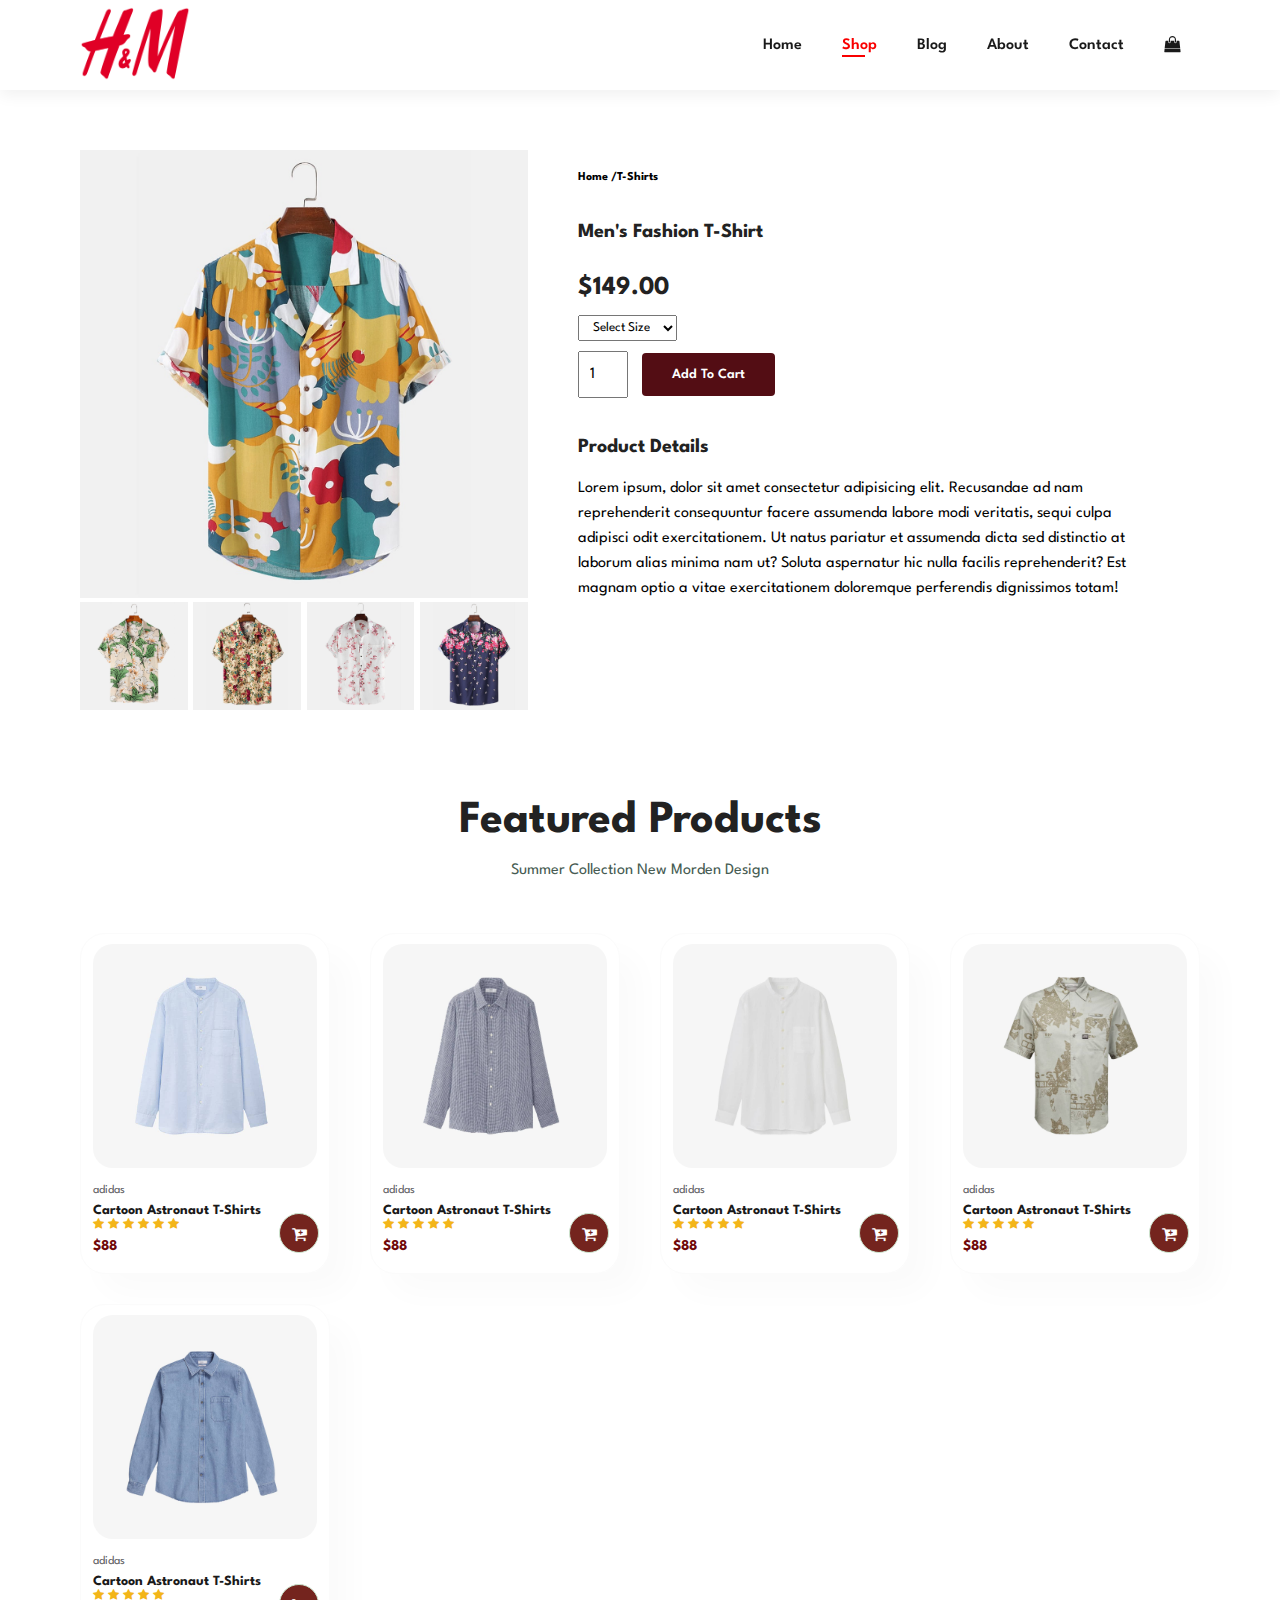
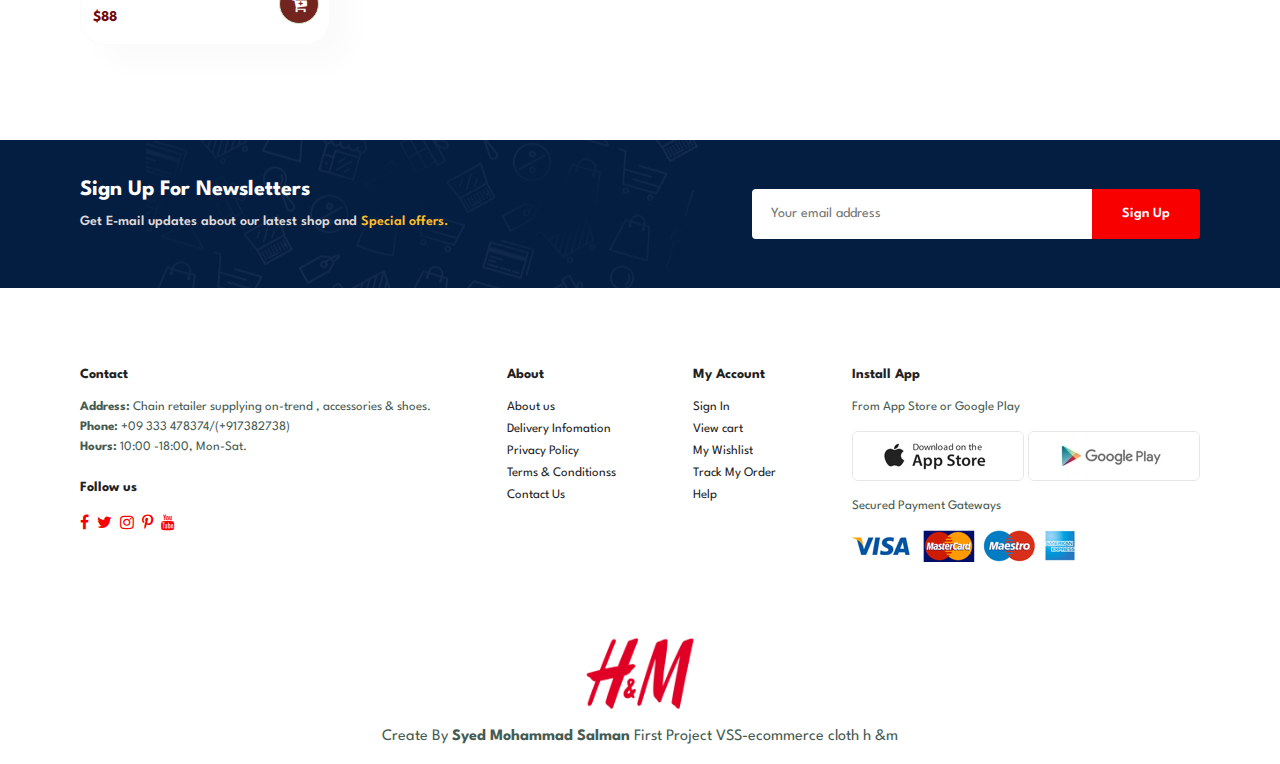
<file: sproduct.html>
<!DOCTYPE html>
<html lang="en">

<head>
    <meta charset="UTF-8">
    <meta http-equiv="X-UA-Compatible" content="IE=edge">
    <meta name="viewport" content="width=device-width, initial-scale=1.0">
    <title>E-Shop</title>
    <!-- <link rel="stylesheet" href="https://pro.fontawesome.com/releases/v5.10.0/css/all.css" /> -->
    <link rel="stylesheet" href="https://maxcdn.bootstrapcdn.com/font-awesome/4.7.0/css/font-awesome.min.css">
    <link href="style.css" rel="stylesheet">

</head>

<body>

    <section id="header">
        <a href="#"> <img src="image/logo1.png" class="logo" alt="network issue"></a>

        <div>
            <ul id="navbar">
                <i id="close" class="fa fa-times" aria-hidden="true"></i>
                <li><a  href="index.html">Home</a></li>
                <li><a class="active"href="shop.html">Shop</a></li>
                <li><a href="blog.html">Blog</a></li>
                <li><a href="about.html">About</a></li>
                <li><a href="contact.html">Contact</a></li>
                <li id="lg-bag">
                    <a href="cart.html">
                        <i class="fa fa-shopping-bag"></i>
                    </a>
                </li>
            </ul>
        </div>
        <div id="mobile">
            <a href="cart.html"><i class="fa fa-shopping-bag"></i></a>
            <i id="bar" class="fa fa-outdent" aria-hidden="true"></i>
        </div>
    </section>

    <section id="prodetails" class="section-p1">
        
        <div class="single-pro-image">
            <img src="image/products/f1.jpg" width="100%" id="Main-img">

            <div class="small-img-group">

                <div class="small-img-col">
                    <img src="image/products/f2.jpg" width="100%" class="small-img">
                </div>
           

            
                <div class="small-img-col">
                    <img src="image/products/f3.jpg" width="100%" class="small-img">
                </div>
            

            
                <div class="small-img-col">
                    <img src="image/products/f4.jpg" width="100%" class="small-img">
                </div>
            

            
                <div class="small-img-col">
                    <img src="image/products/f5.jpg" width="100%" class="small-img">
                </div>
            
            </div>

        </div>

        <div class="single-pro-details">
            <h6>Home /T-Shirts</h6>
            <h4>Men's Fashion T-Shirt</h4>
            <h2>$149.00</h2>
            <select>
                <option>Select Size</option>
                <option>Xl</option>
                <option>XXl</option>
                <option>Small</option>
                <option>Large</option>
            </select>
            <input type="number" value="1">
            <button class="normal">Add To Cart</button>
            <h4>Product Details</h4>
            <span>Lorem ipsum, dolor sit amet consectetur adipisicing elit. Recusandae ad nam reprehenderit consequuntur facere assumenda labore modi veritatis, sequi culpa adipisci odit exercitationem. Ut natus pariatur et assumenda dicta sed  distinctio at laborum alias minima nam ut? Soluta aspernatur hic nulla facilis reprehenderit? Est magnam optio a vitae exercitationem doloremque perferendis dignissimos totam!</span>

        </div>
    </section>

    <section id="product1" class="section-p1">
        <h2>Featured Products</h2>
        <p>Summer Collection New Morden Design</p>
        <div class="pro-container">
            <div class="pro">
                <img src="image/products/n1.jpg">
                <div class="des">
                    <span>adidas</span>
                    <h5>Cartoon Astronaut T-Shirts</h5>
                    <div class="star">
                        <i class="fa fa-star" aria-hidden="true"></i>
                        <i class="fa fa-star" aria-hidden="true"></i>
                        <i class="fa fa-star" aria-hidden="true"></i>
                        <i class="fa fa-star" aria-hidden="true"></i>
                        <i class="fa fa-star" aria-hidden="true"></i>
                        <i class="fa fa-star" aria-hidden="true"></i>
                    </div>
                    <h4>$88</h4>
                </div>
                <a href="#"><i class="fa fa-cart-plus cart" aria-hidden="true"></i></a>
            </div>

            <div class="pro">
                <img src="image/products/n2.jpg">
                <div class="des">
                    <span>adidas</span>
                    <h5>Cartoon Astronaut T-Shirts</h5>
                    <div class="star">
                        <i class="fa fa-star" aria-hidden="true"></i>
                        <i class="fa fa-star" aria-hidden="true"></i>
                        <i class="fa fa-star" aria-hidden="true"></i>
                        <i class="fa fa-star" aria-hidden="true"></i>
                        <i class="fa fa-star" aria-hidden="true"></i>
                    </div>
                    <h4>$88</h4>
                </div>
                <a href="#"><i class="fa fa-cart-plus cart" aria-hidden="true"></i></a>
            </div>

            <div class="pro">
                <img src="image/products/n3.jpg">
                <div class="des">
                    <span>adidas</span>
                    <h5>Cartoon Astronaut T-Shirts</h5>
                    <div class="star">
                        <i class="fa fa-star" aria-hidden="true"></i>
                        <i class="fa fa-star" aria-hidden="true"></i>
                        <i class="fa fa-star" aria-hidden="true"></i>
                        <i class="fa fa-star" aria-hidden="true"></i>
                        <i class="fa fa-star" aria-hidden="true"></i>
                    </div>
                    <h4>$88</h4>
                </div>
                <a href="#"><i class="fa fa-cart-plus cart" aria-hidden="true"></i></a>
            </div>

            <div class="pro">
                <img src="image/products/n4.jpg">
                <div class="des">
                    <span>adidas</span>
                    <h5>Cartoon Astronaut T-Shirts</h5>
                    <div class="star">
                        <i class="fa fa-star" aria-hidden="true"></i>
                        <i class="fa fa-star" aria-hidden="true"></i>
                        <i class="fa fa-star" aria-hidden="true"></i>
                        <i class="fa fa-star" aria-hidden="true"></i>
                        <i class="fa fa-star" aria-hidden="true"></i>
                    </div>
                    <h4>$88</h4>
                </div>
                <a href="#"><i class="fa fa-cart-plus cart" aria-hidden="true"></i></a>
            </div>

            <div class="pro">
                <img src="image/products/n5.jpg">
                <div class="des">
                    <span>adidas</span>
                    <h5>Cartoon Astronaut T-Shirts</h5>
                    <div class="star">
                        <i class="fa fa-star" aria-hidden="true"></i>
                        <i class="fa fa-star" aria-hidden="true"></i>
                        <i class="fa fa-star" aria-hidden="true"></i>
                        <i class="fa fa-star" aria-hidden="true"></i>
                        <i class="fa fa-star" aria-hidden="true"></i>
                    </div>
                    <h4>$88</h4>
                </div>
                <a href="#"><i class="fa fa-cart-plus cart" aria-hidden="true"></i></a>
            </div>

            

            
            

            


        
        </div>
    </section>

    


    <section id="newsletters" class="section-p1 section-m1">
        <Div class="newstext">
            <h4>Sign Up For Newsletters </h4>
            <p>Get E-mail updates about our latest shop and <span>Special offers.</span></p>
        </Div>
        <div class="form">
            <input type="text" placeholder="Your email address">
            <button class="normal">Sign Up</button>
        </div>
    </section>


    <!-- <footer class="section-p1">
    <div class="col">
        <img src="image/logo1.png" class="logo">
        <h4>Contact</h4>
        <p><strong>Address:</strong> Chain retailer supplying on-trend , accessories & shoes.</p>
        <p><strong>Phone:</strong> +09 333 478374/(+917382738)</p>
        <p><strong>Hours:</strong> 10:00 -18:00, Mon-Sat.</p>
        <div class="follw">
            <h4>Follow Us</h4>
            <div class="icon">
                <i class="fa fa-instagram" aria-hidden="true"></i>
                <i class="fa fa-facebook" aria-hidden="true"></i>
                <i class="fa fa-twitter" aria-hidden="true"></i>
                <i class="fa fa-youtube-play" aria-hidden="true"></i>
                fa4-
            </div>
        </div>

    </div>
</footer> -->



<footer class="section-p1">

        <div class="col">
            <!-- <img src="image/logo1.png" class="logo"> -->
            <h4>Contact</h4>
            <p><strong>Address:</strong> Chain retailer supplying on-trend , accessories & shoes.</p>
            <p><strong>Phone:</strong> +09 333 478374/(+917382738)</p>
            <p><strong>Hours:</strong> 10:00 -18:00, Mon-Sat.</p>

            <div class="follow">
                <h4>Follow us</h4>
                <div class="icon">
                    <i class="fa fa-facebook" aria-hidden="true"></i>
                    <i class="fa fa-twitter" aria-hidden="true"></i>
                    <i class="fa fa-instagram" aria-hidden="true"></i>
                    <i class="fa fa-pinterest-p" aria-hidden="true"></i>
                    <i class="fa fa-youtube" aria-hidden="true"></i>

                </div>
            </div>

        </div>
        <div class="col">
            <h4>About</h4>
            <a href="#">About us</a>
            <a href="#">Delivery Infomation</a>
            <a href="#">Privacy Policy</a>
            <a href="#">Terms & Conditionss</a>
            <a href="#">Contact Us</a>
        </div>

        <div class="col">
            <h4>My Account</h4>
            <a href="#">Sign In</a>
            <a href="#">View cart</a>
            <a href="#">My Wishlist</a>
            <a href="#">Track My Order</a>
            <a href="#">Help</a>
        </div>
        <div class="col install">
            <h4>Install App</h4>
            <p>From App Store or Google Play</p>
            <div class="row">
                <img src="image/pay/app.jpg" alt="">
                <img src="image/pay/play.jpg" alt="">
            </div>
            <p>Secured Payment Gateways</p>
            <img src="image/pay/pay.png">
        </div>



        </div>








    </footer>

    <script>
var MainImg = document.getElementById("Main-img");
var smallimg = document.getElementsByClassName("small-img");

smallimg [0].onclick = function(){
    MainImg.src = smallimg[0].src;
}
smallimg [1].onclick = function(){
    MainImg.src = smallimg[1].src;
}
smallimg [2].onclick = function(){
    MainImg.src = smallimg[2].src;
}
smallimg [3].onclick = function(){
    MainImg.src = smallimg[3].src;
}

    </script>


    <div class="copy">
        <img src="image/logo1.png" class="logo">
        <p>Create By <strong>Syed Mohammad Salman</strong> First Project VSS-ecommerce cloth h &m </p>
    </div>





    <script src="script.js"> </script>
</body>

</html>
</file>
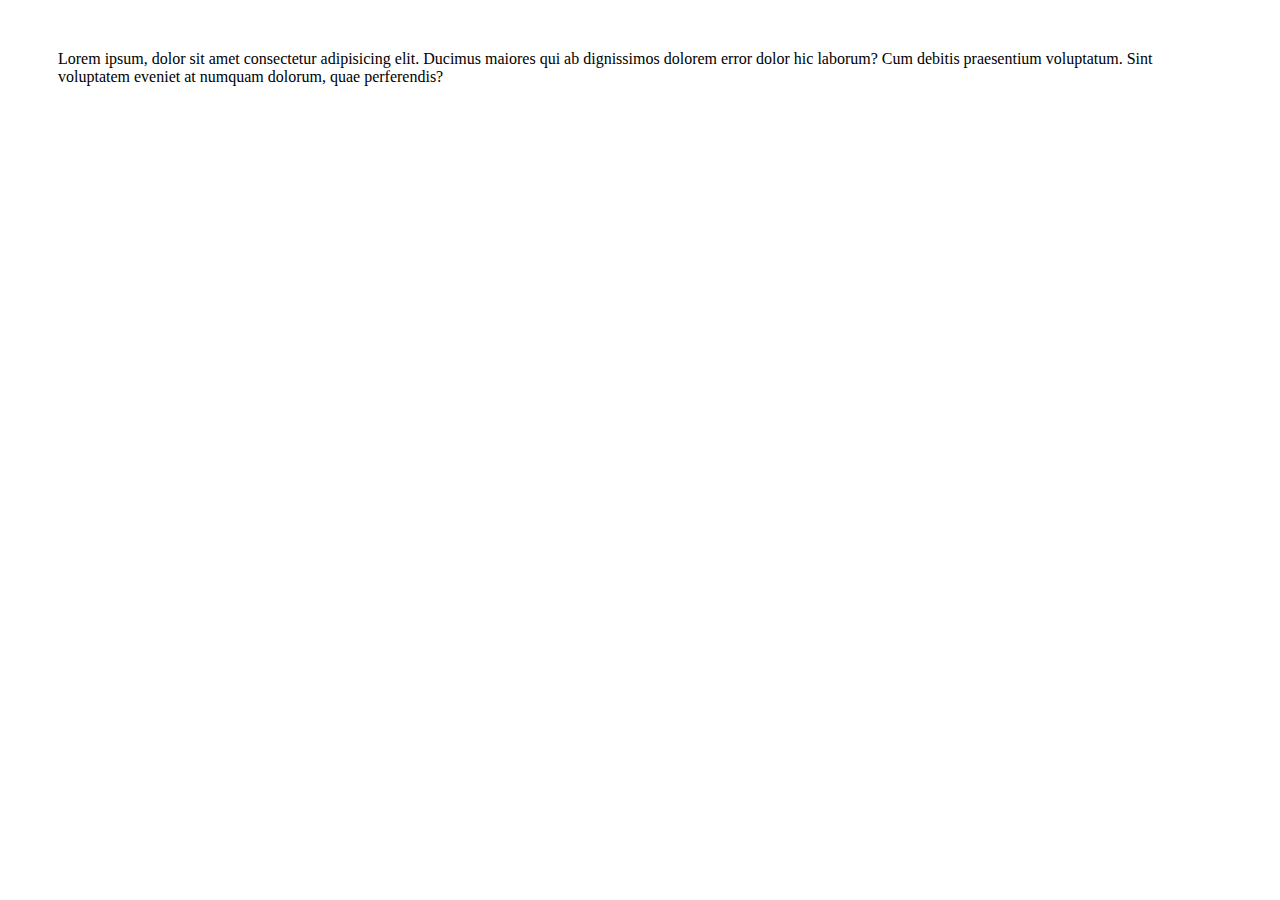
<file: test.html>
<!DOCTYPE html>
<html lang="en">
<head>
    <meta charset="UTF-8">
    <meta http-equiv="X-UA-Compatible" content="IE=edge">
    <meta name="viewport" content="width=device-width, initial-scale=1.0">
    <title>Document</title>
    <style>
        .prent{
            margin: 50px;
        }
    </style>
</head>

<body>
    <div  class="prent">
        <div class="child">Lorem ipsum, dolor sit amet consectetur adipisicing elit. Ducimus maiores qui ab dignissimos dolorem error dolor hic laborum? Cum debitis praesentium voluptatum. Sint voluptatem eveniet at numquam dolorum, quae perferendis?</div>
    </div>
    
</body>
</html>
</file>
<file: style.css>
@import url("https://fonts.googleapis.com/css2?family=Spartan:wght@100;200;300;400;500;600;700;800;900&display=swap");
@import url("https://maxcdn.bootstrapcdn.com/font-awesome/4.7.0/css/font-awesome.min.css");
* {
  margin: 0;
  padding: 0;
  box-sizing: border-box;
  font-family: "Spartan", sans-serif;
}

html {
  scroll-behavior: smooth;
}

/* Global Styles */

h1 {
  font-size: 50px;
  line-height: 64px;
  color: #222;
}

h2 {
  font-size: 46px;
  line-height: 54px;
  color: #222;
}

h4 {
  font-size: 20px;
  color: #222;
}

h6 {
  font-weight: 700;
  font-size: 12px;
}

p {
  font-size: 16px;
  color: #465b52;
  margin: 15px 0 20px 0;
}

.section-p1 {
  padding: 40px 80px;
}

.section-m1 {
  margin: 40px 0;
}

button.normal {
  font-size: 14px;
  font-weight: 600;
  padding: 15px 30px;
  color: #000;
  background-color: #fff;
  border-radius: 4px;
  cursor: pointer;
  border: none;
  outline: none;
  transition: 0.2s;
}

button.white {
  font-size: 13px;
  font-weight: 600;
  padding: 11px 18px;
  color: #fff;
  background-color: transparent;
  border-radius: 4px;
  cursor: pointer;
  border: 1px solid #fff;
  outline: none;
  transition: 0.2s;
}
body {
  width: 100%;
  /* background: rgb(236, 235, 235) */
}

.logo {
  height: 73px;
}

/* Header start */

#header {
  display: flex;
  align-items: center;
  justify-content: space-between;
  padding: 20px 80px;
  background: #fff;
  box-shadow: 0 5px 15px rgba(0, 0, 0, 0.06);
  height: 90px;
  z-index: 999;
  position: sticky;
  top: 0;
  left: 0;
}

#navbar {
  display: flex;
  align-items: center;
  justify-content: center;
  /* gap: 12px; */
}
#navbar li {
  list-style: none;
  padding: 0 20px;
  position: relative;
}
#navbar li a {
  text-decoration: none;
  font-size: 16px;
  font-weight: 600;
  color: #1a1a1a;
  transition: 0.3s ease;
}
#navbar li a:hover,
#navbar li a.active {
  color: #f90000;
}

#navbar li a.active::after,
#navbar li a:hover::after {
  content: "";
  width: 30%;
  height: 2px;
  background: #f90000;
  position: absolute;
  bottom: -4px;
  left: 20px;
}
#mobile {
  display: none;
  align-items: center;
}
#close {
  display: none;
}

/* Home Page Start */

#hero {
  background-image: url(image/hero.jpg);
  height: 90vh;
  width: 100%;
  background-size: cover;
  background-position: top 25% right 0;
  padding: 0 80px;
  display: flex;
  flex-direction: column;
  align-items: flex-end;
  justify-content: center;
}
#hero h2 {
  padding-bottom: 50px;
  color: #681512;
}
#hero h4 {
  padding-bottom: 15px;
  color: #6c3e3e;
}
#hero h3 {
  padding-bottom: 15px;
  color: #6c3e3e;
}
#hero button {
  background-image: url("image/button.png");
  background-color: transparent;
  color: #f90000;
  border: 0;
  padding: 14px 80px 14px 65px;
  background-repeat: no-repeat;
  cursor: pointer;
  font-weight: 700;
  font-size: 16px;
}
#feature {
  display: flex;
  align-items: center;
  justify-content: space-between;
  flex-wrap: wrap;
}
#feature .fe-box {
  width: 180px;
  text-align: center;
  padding: 25px 15px;
  box-shadow: 20px 20px 34px rgba(0, 0, 0, 0.03);
  border: 1px solid #cce7d0;
  border-radius: 5px;
  margin: 15px 0;
}
#feature .fe-box:hover {
  box-shadow: 10px 10px 54px rgba(70, 62, 221, 0.1);
}
#feature .fe-box img {
  width: 100%;
  margin-bottom: 10px;
}
#feature .fe-box h6 {
  display: inline-block;
  padding: 9px 8px 6px 8px;
  line-height: 1;
  border-radius: 4px;
  color: #582b2b;
  background-color: rgba(160, 203, 231, 0.452);
}

#feature .fe-box:nth-child(2) h6 {
  background-color: #a1be386c;
  color: #700808;
}

#feature .fe-box:nth-child(3) h6 {
  background-color: #ca992f6c;
  color: #3b0808;
}

#feature .fe-box:nth-child(3) h6 {
  background-color: #ca992f6c;
  color: #3b0808;
}
#feature .fe-box:nth-child(4) h6 {
  background-color: #e2372a6c;
  color: #1a0505;
}

#feature .fe-box:nth-child(5) h6 {
  background-color: #1ba1434b;
  color: #532f2f;
}

#feature .fe-box:nth-child(6) h6 {
  background-color: #eb83d96c;
  color: #3b0808;
}

#product1 {
  text-align: center;
}

#product1 .pro-container {
  display: flex;
  justify-content: space-between;
  padding-top: 20px;
  flex-wrap: wrap;
}
#product1 .pro {
  width: 23px;
  min-width: 250px;
  padding: 10px 12px;
  border: 1px solid #fbfbfb;
  border-radius: 25px;
  cursor: pointer;
  box-shadow: 20px 20px 30px rgba(0, 0, 0, 0.02);
  margin: 15px 0;
  transition: 0.2s ease;
  position: relative;
}
#product1 .pro:hover {
  box-shadow: 20px 20px 30px rgba(0, 0, 0, 0.06);
}

#product1 .pro img {
  width: 100%;
  border-radius: 20px;
}

#product1 .pro .des {
  text-align: start;
  padding: 10px 0;
}
#product1 .pro .des span {
  color: #606063;
  font-size: 12px;
}
#product1 .pro .des h5 {
  padding-top: 7px;
  color: #1a1a1a;
  font-size: 14px;
}
#product1 .pro .des i {
  font-size: 12px;
  color: rgb(243, 181, 25);
}
#product1 .pro .des h4 {
  padding-top: 7px;
  font-size: 15px;
  font-weight: 700;
  color: #700808;
}
#product1 .pro .cart {
  width: 40px;
  height: 40px;
  line-height: 40px;
  border-radius: 50px;
  background-color: #74241e;
  font-weight: 500;
  color: #ffffff;
  border: 1px solid#cce7d0;
  position: absolute;
  bottom: 20px;
  right: 10px;
}
#banner {
  display: flex;
  flex-direction: column;
  justify-content: center;
  align-items: center;
  text-align: center;
  background-image: url("image/banner/e13.jpg");
  width: 100%;
  height: 50vh;
  background-size: cover;
  background-position: center;
}
#banner h2 {
  color: #270101;
  font-size: 30px;
  padding: 10px 0;
}
#banner h2 span {
  color: #f90000;
}
#banner button:hover {
  background: #f90000;
  color: #fff;
}
#sm-banner {
  display: flex;
  justify-content: space-evenly;
  flex-wrap: wrap;
}

#sm-banner .banner-box {
  display: flex;
  flex-direction: column;
  justify-content: center;
  align-items: start;
  text-align: center;
  background-image: url("image/banner/b17.jpg");
  min-width: 580px;
  height: 50vh;
  background-size: cover;
  background-position: center;
  padding: 30px;
}
#sm-banner .banner-box2 {
  background-image: url("image/banner/e15.png");
}
#sm-banner h4 {
  color: #fff;
  font-size: 20px;
  font-weight: 300;
}
#sm-banner h2 {
  color: #fff;
  font-size: 28px;
  font-weight: 800;
}
#sm-banner span {
  color: #fff;
  font-size: 14px;
  font-weight: 500;
  padding-bottom: 15px;
}
#sm-banner .banner-box:hover button {
  background: #f90000;
  border: 1px solid #f90000;
}

#banner3 .banner-box {
  display: flex;
  flex-direction: column;
  justify-content: center;
  align-items: start;
  text-align: center;
  background-image: url("image/banner/e2.png");
  min-width: 30%;
  height: 30vh;
  background-size: cover;
  background-position: center;
  padding: 20px;
  margin-bottom: 20px;
}
#banner3 .banner-box2 {
  background-image: url("image/banner/e5.jpg");
}
#banner3 .banner-box3 {
  background-image: url("image/banner/e7.png");
}
#banner3 h2 {
  color: #fff;
  font-weight: 900;
  font-size: 22px;
}
#banner3 h3 {
  color: #530d14;
  font-weight: 800;
  font-size: 15px;
}
#banner3 {
  display: flex;
  justify-content: space-between;
  flex-wrap: wrap;
  padding: 0 80px;
}

#newsletters {
  display: flex;
  justify-content: space-between;
  flex-wrap: wrap;
  align-items: center;
  background-image: url("image/banner/b14.png");
  background-repeat: no-repeat;
  background-position: 20% 30%;
  background-color: #041e42;
}
#newsletters h4 {
  font-size: 22px;
  font-weight: 700;
  color: #fff;
}

#newsletters p {
  font-size: 14px;
  font-weight: 600;
  color: #dfd8d8;
}
#newsletters span {
  color: #ffbd27;
}
#newsletters .form {
  display: flex;
  width: 40%;
  /* gap: 10px; */
}
#newsletters input {
  height: 3.125rem;
  border-radius: 4px;
  padding: 0 1.25em;
  font-size: 14px;
  width: 100%;
  border: 1px solid transparent;
  outline: none;
  border-top-right-radius: 0;
  border-bottom-right-radius: 0;
}
#newsletters button {
  background-color: #f90000;
  color: #fff;
  white-space: nowrap;
  border-top-left-radius: 0;
  border-bottom-left-radius: 0;
}
.section-p1 .ft {
  display: flex;
  justify-content: space-between;
  cursor: pointer;
}

footer {
  display: flex;
  /* flex-wrap: wrap; */
  justify-content: space-between;
}
footer .col {
  display: flex;
  flex-direction: column;
  align-items: flex-start;
  margin-bottom: 20px;
}
footer .logo {
  margin-bottom: 30px;
}
footer h4 {
  font-size: 14px;
  padding-bottom: 20px;
}
footer p {
  font-size: 13px;
  margin: 0 0 8px 0;
}
footer a {
  font-size: 13px;
  text-decoration: none;
  color: #222;
  margin-bottom: 10px;
}
footer .follow {
  margin-top: 20px;
}
footer .follow i {
  color: #f90000;
  padding-right: 4px;
  cursor: pointer;
}
footer .follow i:hover,
footer a:hover {
  color: #f90000;
}
footer .install .row img {
  border: 1px solid #e6e6e6;
  border-radius: 6px;
}
footer .install img {
  margin: 10px 0 15px 0;
}
.copy {
  width: 100%;
  text-align: center;
}

/* simgle product page */
#prodetails {
  display: flex;
  margin-top: 20px;
}

#prodetails .single-pro-image {
  width: 40%;
  margin-right: 50px;
}
.small-img-group {
  display: flex;
  justify-content: space-between;
}
.small-img-col {
  flex-basis: 24%;
  cursor: pointer;
}

#prodetails .single-pro-details {
  width: 50%;
  padding-top: 2%;
}
#prodetails .single-pro-details h4 {
  padding: 40px 0 20px 0;
}
#prodetails .single-pro-details h2 {
  font-size: 26px;
}
#prodetails .single-pro-details select {
  display: block;
  padding: 5px 10px;
  margin-bottom: 10px;
  /* color: #3b0808; */
}
#prodetails .single-pro-details input {
  width: 50px;
  height: 47px;
  padding-left: 10px;
  font-size: 16px;
  margin-right: 10px;
}
#prodetails .single-pro-details button {
  background-color: #530d14;
  color: #fff;
}
#prodetails .single-pro-details input:focus {
  outline: none;
}
#prodetails .single-pro-details span {
  line-height: 25px;
}
.normal {
}
/* Shop Header section */

#page-header {
  /* background-image: url(image/banner/b1.jpeg) !important; */
  background-image: url("image/banner/b1.jpeg");
  width: 100%;
  height: 300px;
  /* height: 40vh; */
  background-repeat: no-repeat;
  background-size: cover;
  display: flex;
  justify-content: center;
  text-align: center;
  flex-direction: column;
  padding: 14px;
}
#page-header h2,
#page-header p {
  color: #fff;
}
#pagination {
  text-align: center;
}
#pagination a {
  text-decoration: none;
  background-color: #530d14;
  padding: 15px 20px;
  border-radius: 5px;
  color: #fff;
  font-weight: 600;
}
#pagination a i {
  font-size: 16px;
  font-weight: 600;
}
.d-none{
    display: none;
}
@media (min-width: 799px) {
    .d-md-block{
        display: block;
    }
}
/* .single-pro-image{
    display: flex;
    justify-content: space-between;
} */

/* Blog page */
#page-header .blog-header {
  background-image: url("image/blog/b1.jpg");
}

/*==================== Start Media query ===================*/

@media (max-width: 799px) {
  .section-p1 {
    padding: 40px 40px;
  }
  #navbar {
    display: flex;
    flex-direction: column;
    align-items: flex-start;
    justify-content: flex-start;
    position: fixed;
    top: 0;
    right: -300px;
    height: 100vh;
    width: 300px;
    background-color: #e3e6f3;
    box-shadow: 0 40px 60px rgba(0, 0, 0, 0.1);
    padding: 80px 0 0 10px;
    transition: 0.3s;
  }
  #navbar.active {
    right: 40px;
  }
  #navbar li {
    margin-bottom: 25px;
  }
  #mobile {
    display: flex;
    align-items: center;
  }
  #mobile i {
    color: #000;
    font-size: 24px;
    padding-left: 20px;
  }
  #close {
    display: initial;
    position: absolute;
    top: 30px;
    left: 30px;
    color: #222;
    font-size: 24px;
    color: #f90000;
  }
  #lg-bag {
    display: none;
  }
  #hero {
    height: 70vh;
    padding: 0 80px;
    background-position: top 30% right 30%;
  }
  #feature {
    justify-content: center;
  }
  #feature .fe-box {
    margin: 15px 15px;
  }
  #product1 .pro-container {
    justify-content: center;
  }
  #product1 .pro {
    margin: 15px;
  }
  #banner {
    height: 56vh;
  }
  #sm-banner .banner-box {
    min-width: 100%;
    height: 30vh;
  }
  #banner3 {
    padding: 0 40px;
  }
  #banner3 .banner-box {
    width: 28px;
  }
  #newsletters .form {
    width: 70%;
  }
}
  /* mobile resp. start */
  @media (max-width: 477px) {
    .section-p1 {
      padding: 20px;
    }
    #header {
      padding: 10px 30px;
    }
    h1 {
      font-size: 38px;
    }
    h2 {
      font-size: 32px;
    }
    #hero {
      padding: 0 20px;
      background-position: 55%;
    }
    #feature .fe-box {
      width: 155px;
      margin: 0 0 15px 0;
    }
    #feature {
      justify-content: space-between;
    }
    #product1 .pro {
      width: 100%;
    }
    #banner {
      height: 40vh;
    }
    #sm-banner .banner-box {
      height: 50vh;
    }
    #sm-banner .banner-box2 {
      margin-top: 20px;
    }
    #banner3 {
      padding: 0 20px;
    }
    #banner3 .banner-box {
      width: 100%;
    }
    #newsletters .form {
      width: 100%;
    }
    #newsletters {
      padding: 40px 20px;
    }
    #prodetails {
      display: flex;
      flex-direction: column;
    }
    #prodetails .single-pro-image {
      width: 100%;
      margin-right: 0px;
    }
    #prodetails .single-pro-details {
      width: 100%;
    }
  }
</file>
